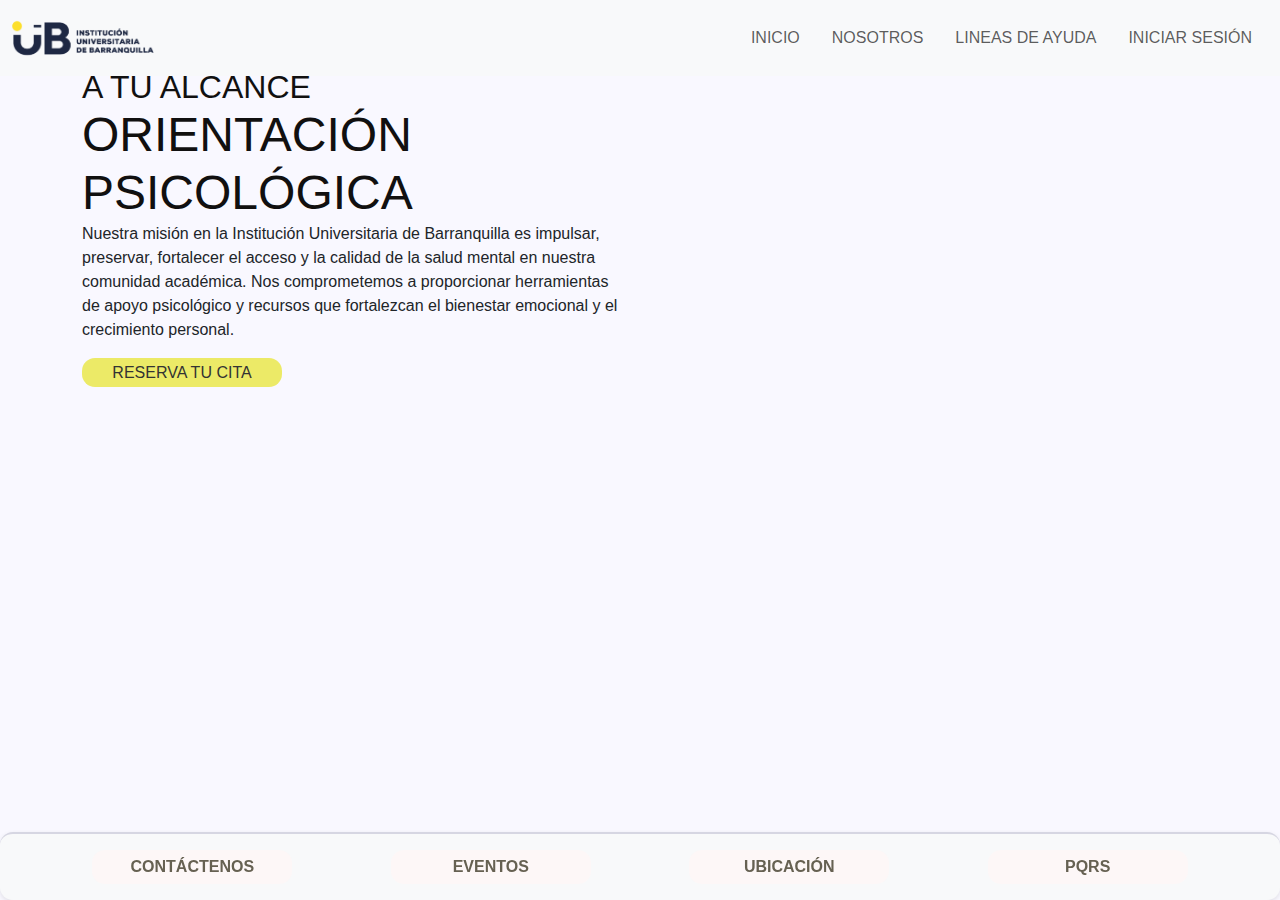
<file: index.html>
<!DOCTYPE html>
<html lang="es">
<head>
    <meta charset="UTF-8">
    <meta name="viewport" content="width=device-width, initial-scale=1.0">
    <link rel="shortcut icon" href="/assets/logo iub.jpeg" type="image/x-icon">
    <link rel="stylesheet" href="/css/bootstrap.min.css">
    <link rel="stylesheet" href="/css/estilo_index.css">
    <link rel="stylesheet" href="https://cdnjs.cloudflare.com/ajax/libs/font-awesome/6.5.1/css/all.min.css">
    <title>Inicio</title>
</head>
<body>
    <nav class="navbar navbar-expand-lg navbar-light bg-light fixed-top">
        <div class="container-fluid">
            <a class="navbar-brand" href="https://www.unibarranquilla.edu.co/" target="_blank">
                <img src="/assets/logo-itsa.png" alt="Logo de la IUB" height="50">
            </a>
            <button class="navbar-toggler" type="button" data-bs-toggle="offcanvas" data-bs-target="#offcanvasNavbar"
                aria-controls="offcanvasNavbar">
                <span class="navbar-toggler-icon"></span>
            </button>
            <div class="offcanvas offcanvas-end" tabindex="-1" id="offcanvasNavbar"
                aria-labelledby="offcanvasNavbarLabel">
                <div class="offcanvas-header">
                    <h5 class="offcanvas-title" id="offcanvasNavbarLabel">Menú</h5>
                    <button type="button" class="btn-close" data-bs-dismiss="offcanvas" aria-label="Close"></button>
                </div>
                <div class="offcanvas-body">
                    <ul class="navbar-nav nav nav-pills">
                        <li class="nav-item active mx-2">
                            <a class="nav-link" href="index.html">INICIO</a>
                        </li>
                        <li class="nav-item mx-2">
                            <a class="nav-link" href="/html/nosotros.html">NOSOTROS</a>
                        </li>
                        <li class="nav-item mx-2">
                            <a class="nav-link" href="/html/lineas.html">LINEAS DE AYUDA</a>
                        </li>
                        <li class="nav-item mx-2">
                            <a class="nav-link" href="/html/registrarse.html">INICIAR SESIÓN</a>
                        </li>
                    </ul>
                </div>
            </div>
        </div>
    </nav>
    <main class="container mt-5">
        <div class="row">
            <div class="col-lg-6">
                <h2>A TU ALCANCE</h2>
                <h1>ORIENTACIÓN PSICOLÓGICA</h1>
                <p class="text-justify">Nuestra misión en la Institución Universitaria de Barranquilla es impulsar, preservar, fortalecer el acceso y la calidad de la salud mental en nuestra comunidad académica. Nos comprometemos a proporcionar herramientas de apoyo psicológico y recursos que fortalezcan el bienestar emocional y el crecimiento personal.</p>
                <h3><a href="/html/registrarse.html" class="subrayado">RESERVA TU CITA</a></h3>
            </div>
        </div>
    </main>
    <footer class="bg-light py-3 text-center">
        <div class="container">
            <a href="/html/contacto.html" class="footer_design">CONTÁCTENOS</a>
            <a href="#" class="footer_design">EVENTOS</a>
            <a href="/html/ubi.html" class="footer_design">UBICACIÓN</a>
            <a href="/html/pqrs.html" class="footer_design">PQRS</a>
        </div>
    </footer>
    <script src="/js/funciones.js"></script>
    <script src="/js/bootstrap.bundle.min.js"></script>
    <script src="https://code.jquery.com/jquery-3.2.1.slim.min.js"
    integrity="sha384-KJ3o2DKtIkvYIK3UENzmM7KCkRr/rE9/Qpg6aAZGJwFDMVNA/GpGFF93hXpG5KkN"
    crossorigin="anonymous"></script>
    <script src="https://cdnjs.cloudflare.com/ajax/libs/popper.js/1.12.9/umd/popper.min.js"
    integrity="sha384-ApNbgh9B+Y1QKtv3Rn7W3mgPxhU9K/ScQsAP7hUibX39j7fakFPskvXusvfa0b4Q"
    crossorigin="anonymous"></script>
    <script src="https://maxcdn.bootstrapcdn.com/bootstrap/4.0.0/js/bootstrap.min.js"
    integrity="sha384-JZR6Spejh4U02d8jOt6vLEHfe/JQGiRRSQQxSfFWpi1MquVdAyjUar5+76PVCmYl"
    crossorigin="anonymous"></script>
</body>
</html>
</file>
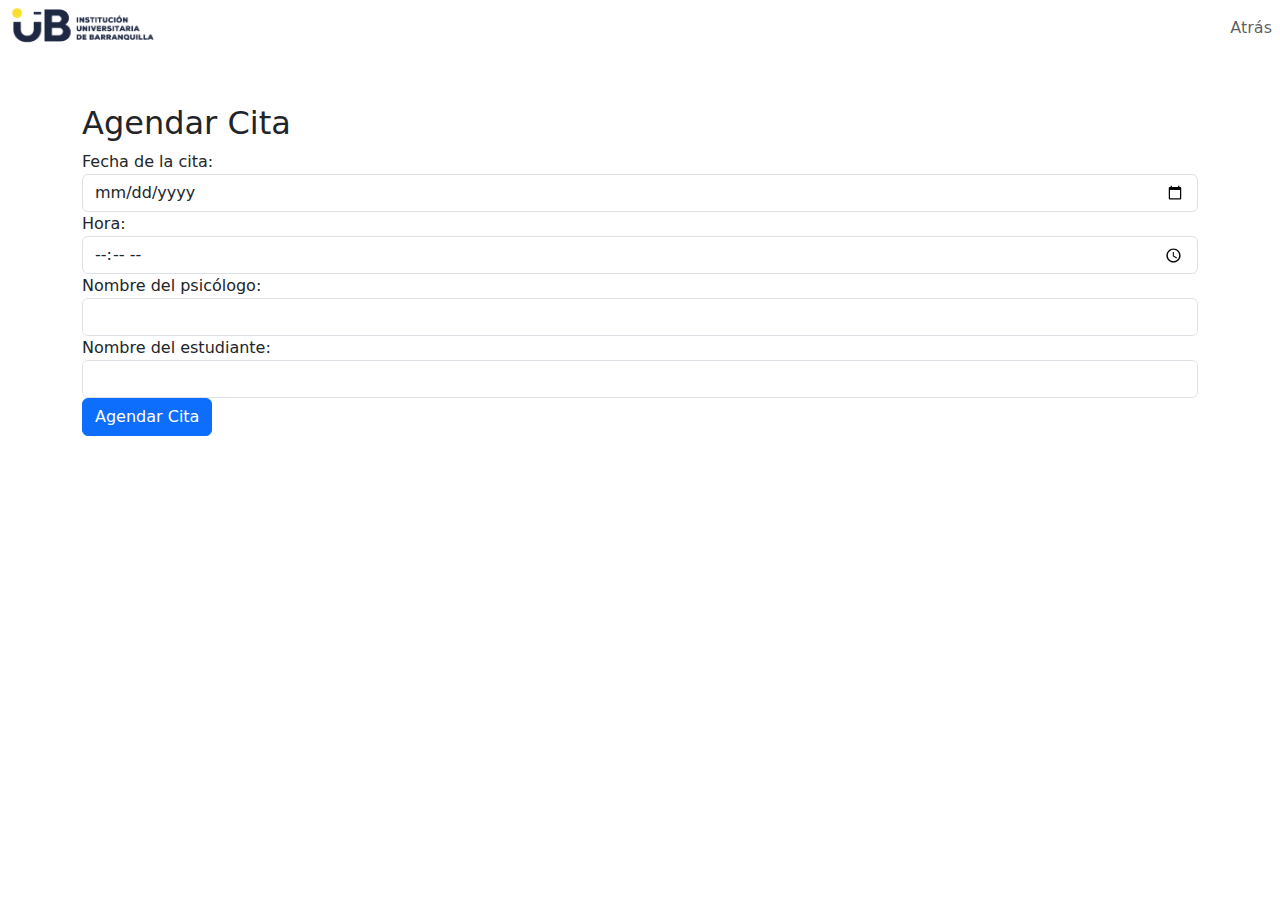
<file: html/agendarcita.html>
<!DOCTYPE html>
<html lang="es">

<head>
    <meta charset="UTF-8">
    <meta name="viewport" content="width=device-width, initial-scale=1.0">
    <title>Agendar Citas</title>
    <link rel="shortcut icon" href="/assets/logo iub.jpeg" type="image/x-icon">
    <link rel="stylesheet" href="/css/bootstrap.min.css">
</head>

<body>
    <header class="container-fluid">
        <div class="row">
            <div class="col-md-6">
                <a class="navbar-brand" href="https://www.unibarranquilla.edu.co/" target="_blank">
                    <img src="/assets/logo-itsa.png" alt="Logo de la IUB" height="50">
                </a>
            </div>
            <nav class="col-md-6 navbar navbar-expand-md navbar-light justify-content-end">
                <button class="navbar-toggler" type="button" data-toggle="collapse" data-target="#navbarNav"
                    aria-controls="navbarNav" aria-expanded="false" aria-label="Toggle navigation">
                    <span class="navbar-toggler-icon"></span>
                </button>
                <div class="collapse navbar-collapse justify-content-end" id="navbarNav">
                    <ul class="navbar-nav">
                        <li class="nav-item">
                            <a href="/html/psico.html" class="nav-link">Atrás</a>
                        </li>
                    </ul>
                </div>
            </nav>
        </div>
    </header>
    <div class="container mt-5">
        <h2>Agendar Cita</h2>
        <form id="citaForm" onsubmit="return validarFecha()">
            <div class="form-group">
                <label for="fecha">Fecha de la cita:</label>
                <input type="date" id="fecha" name="fecha" class="form-control" required>
            </div>

            <div class="form-group">
                <label for="hora">Hora:</label>
                <input type="time" id="hora" name="hora" class="form-control" required>
            </div>

            <div class="form-group">
                <label for="psico">Nombre del psicólogo:</label>
                <input type="text" id="psico" name="psico" class="form-control" required>
            </div>

            <div class="form-group">
                <label for="estudiante">Nombre del estudiante:</label>
                <input type="text" id="estudiante" name="estudiante" class="form-control" required>
            </div>

            <button type="submit" class="btn btn-primary">Agendar Cita</button>
        </form>
    </div>

    <script src="/js/agendarcita.js"></script>
    <script src="/js/bootstrap.min.js"></script>
    <script src="/js/bootstrap.bundle.min.js"></script>
    <script src="https://code.jquery.com/jquery-3.2.1.slim.min.js"
    integrity="sha384-KJ3o2DKtIkvYIK3UENzmM7KCkRr/rE9/Qpg6aAZGJwFDMVNA/GpGFF93hXpG5KkN"
    crossorigin="anonymous"></script>
    <script src="https://cdnjs.cloudflare.com/ajax/libs/popper.js/1.12.9/umd/popper.min.js"
    integrity="sha384-ApNbgh9B+Y1QKtv3Rn7W3mgPxhU9K/ScQsAP7hUibX39j7fakFPskvXusvfa0b4Q"
    crossorigin="anonymous"></script>
    <script src="https://maxcdn.bootstrapcdn.com/bootstrap/4.0.0/js/bootstrap.min.js"
    integrity="sha384-JZR6Spejh4U02d8jOt6vLEHfe/JQGiRRSQQxSfFWpi1MquVdAyjUar5+76PVCmYl"
    crossorigin="anonymous"></script>
</body>
</html>
</file>
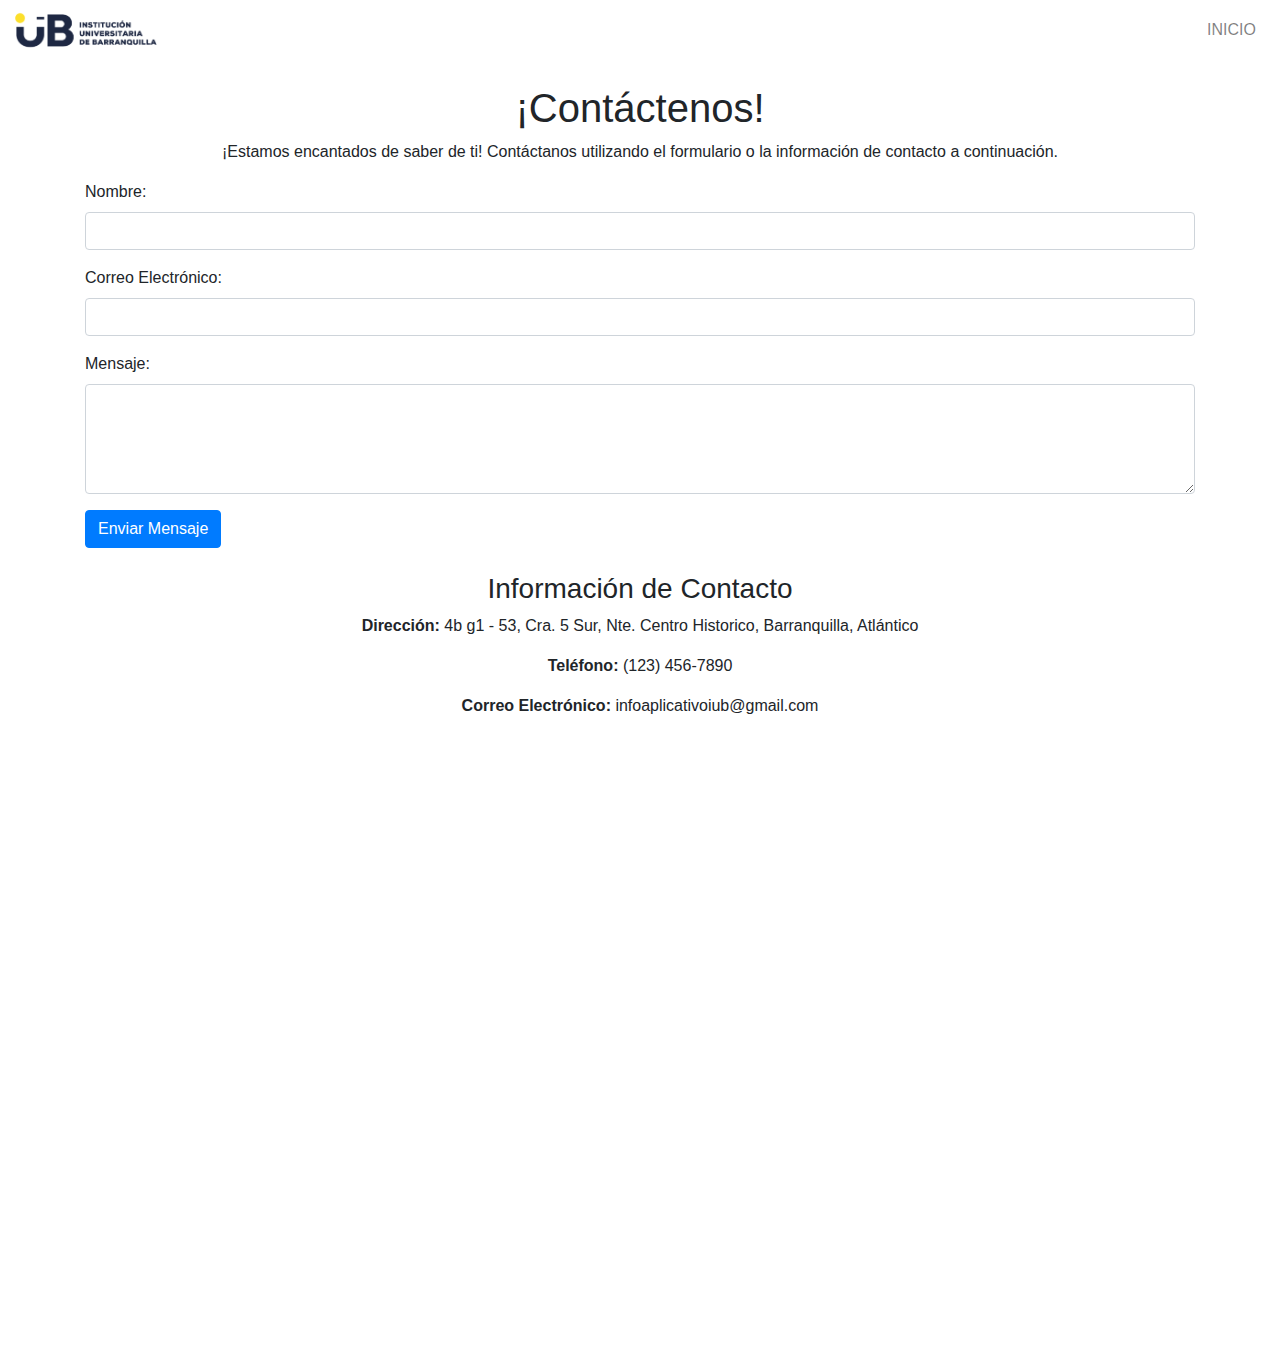
<file: html/contacto.html>
<!DOCTYPE html>
<html lang="es">

<head>
    <meta charset="UTF-8">
    <meta name="viewport" content="width=device-width, initial-scale=1.0">
    <title>Contáctenos</title>
    <link rel="stylesheet" href="https://maxcdn.bootstrapcdn.com/bootstrap/4.0.0/css/bootstrap.min.css">
    <link rel="shortcut icon" href="/assets/logo iub.jpeg" type="image/x-icon">
</head>

<body>
    <header class="container-fluid">
        <div class="row">
            <div class="col-md-6">
                <a class="navbar-brand" href="https://www.unibarranquilla.edu.co/" target="_blank">
                    <img src="/assets/logo-itsa.png" alt="Logo de la IUB" height="50">
                </a>
            </div>
            <nav class="col-md-6 navbar navbar-expand-md navbar-light justify-content-end">
                <button class="navbar-toggler" type="button" data-toggle="collapse" data-target="#navbarNav"
                    aria-controls="navbarNav" aria-expanded="false" aria-label="Toggle navigation">
                    <span class="navbar-toggler-icon"></span>
                </button>
                <div class="collapse navbar-collapse justify-content-end" id="navbarNav">
                    <ul class="navbar-nav">
                        <li class="nav-item">
                            <a href="../index.html" class="nav-link">INICIO</a>
                        </li>
                    </ul>
                </div>
            </nav>
        </div>
    </header>
    <main class="container">
        <section id="contacto">
            <h1 class="mt-4 text-center">¡Contáctenos!</h1>
            <p class="text-center">¡Estamos encantados de saber de ti! Contáctanos utilizando el formulario o la
                información de contacto a continuación.</p>
            <form id="formularioContacto">
                <div class="form-group">
                    <label for="nombre">Nombre:</label>
                    <input type="text" id="nombre" name="nombre" class="form-control" required>
                </div>

                <div class="form-group">
                    <label for="email">Correo Electrónico:</label>
                    <input type="email" id="email" name="email" class="form-control" required>
                </div>

                <div class="form-group">
                    <label for="mensaje">Mensaje:</label>
                    <textarea id="mensaje" name="mensaje" rows="4" class="form-control" required></textarea>
                </div>

                <button type="submit" class="btn btn-primary">Enviar Mensaje</button>
            </form>

            <div id="informacion-contacto" class="mt-4 text-center">
                <h3>Información de Contacto</h3>
                <p><strong>Dirección:</strong> 4b g1 - 53, Cra. 5 Sur, Nte. Centro Historico, Barranquilla,
                    Atlántico
                </p>
                <p><strong>Teléfono:</strong> (123) 456-7890</p>
                <p><strong>Correo Electrónico:</strong> infoaplicativoiub@gmail.com</p>
            </div>

        </section>

        <div class="embed-responsive embed-responsive-16by9 mt-4">
            <iframe class="embed-responsive-item"
                src="https://www.google.com/maps/embed?pb=!1m18!1m12!1m3!1d7833.2173214061895!2d-74.79749610851448!3d10.992882506677272!2m3!1f0!2f0!3f0!3m2!1i1024!2i768!4f13.1!3m3!1m2!1s0x8ef5cff2b82b8815%3A0x4e7910ae3b78e831!2sUnibarranquilla!5e0!3m2!1sen!2sco"
                width="600" height="450" style="border:0;" allowfullscreen="" loading="lazy"
                referrerpolicy="no-referrer-when-downgrade"></iframe>
        </div>
    </main>
    <script src="https://code.jquery.com/jquery-3.2.1.slim.min.js"
        integrity="sha384-KJ3o2DKtIkvYIK3UENzmM7KCkRr/rE9/Qpg6aAZGJwFDMVNA/GpGFF93hXpG5KkN"
        crossorigin="anonymous"></script>
    <script src="https://cdnjs.cloudflare.com/ajax/libs/popper.js/1.12.9/umd/popper.min.js"
        integrity="sha384-ApNbgh9B+Y1QKtv3Rn7W3mgPxhU9K/ScQsAP7hUibX39j7fakFPskvXusvfa0b4Q"
        crossorigin="anonymous"></script>
    <script src="https://maxcdn.bootstrapcdn.com/bootstrap/4.0.0/js/bootstrap.min.js"
        integrity="sha384-JZR6Spejh4U02d8jOt6vLEHfe/JQGiRRSQQxSfFWpi1MquVdAyjUar5+76PVCmYl"
        crossorigin="anonymous"></script>
    <script src="/js/guardar_datos_contacto.js"></script>
</body>

</html>
</file>
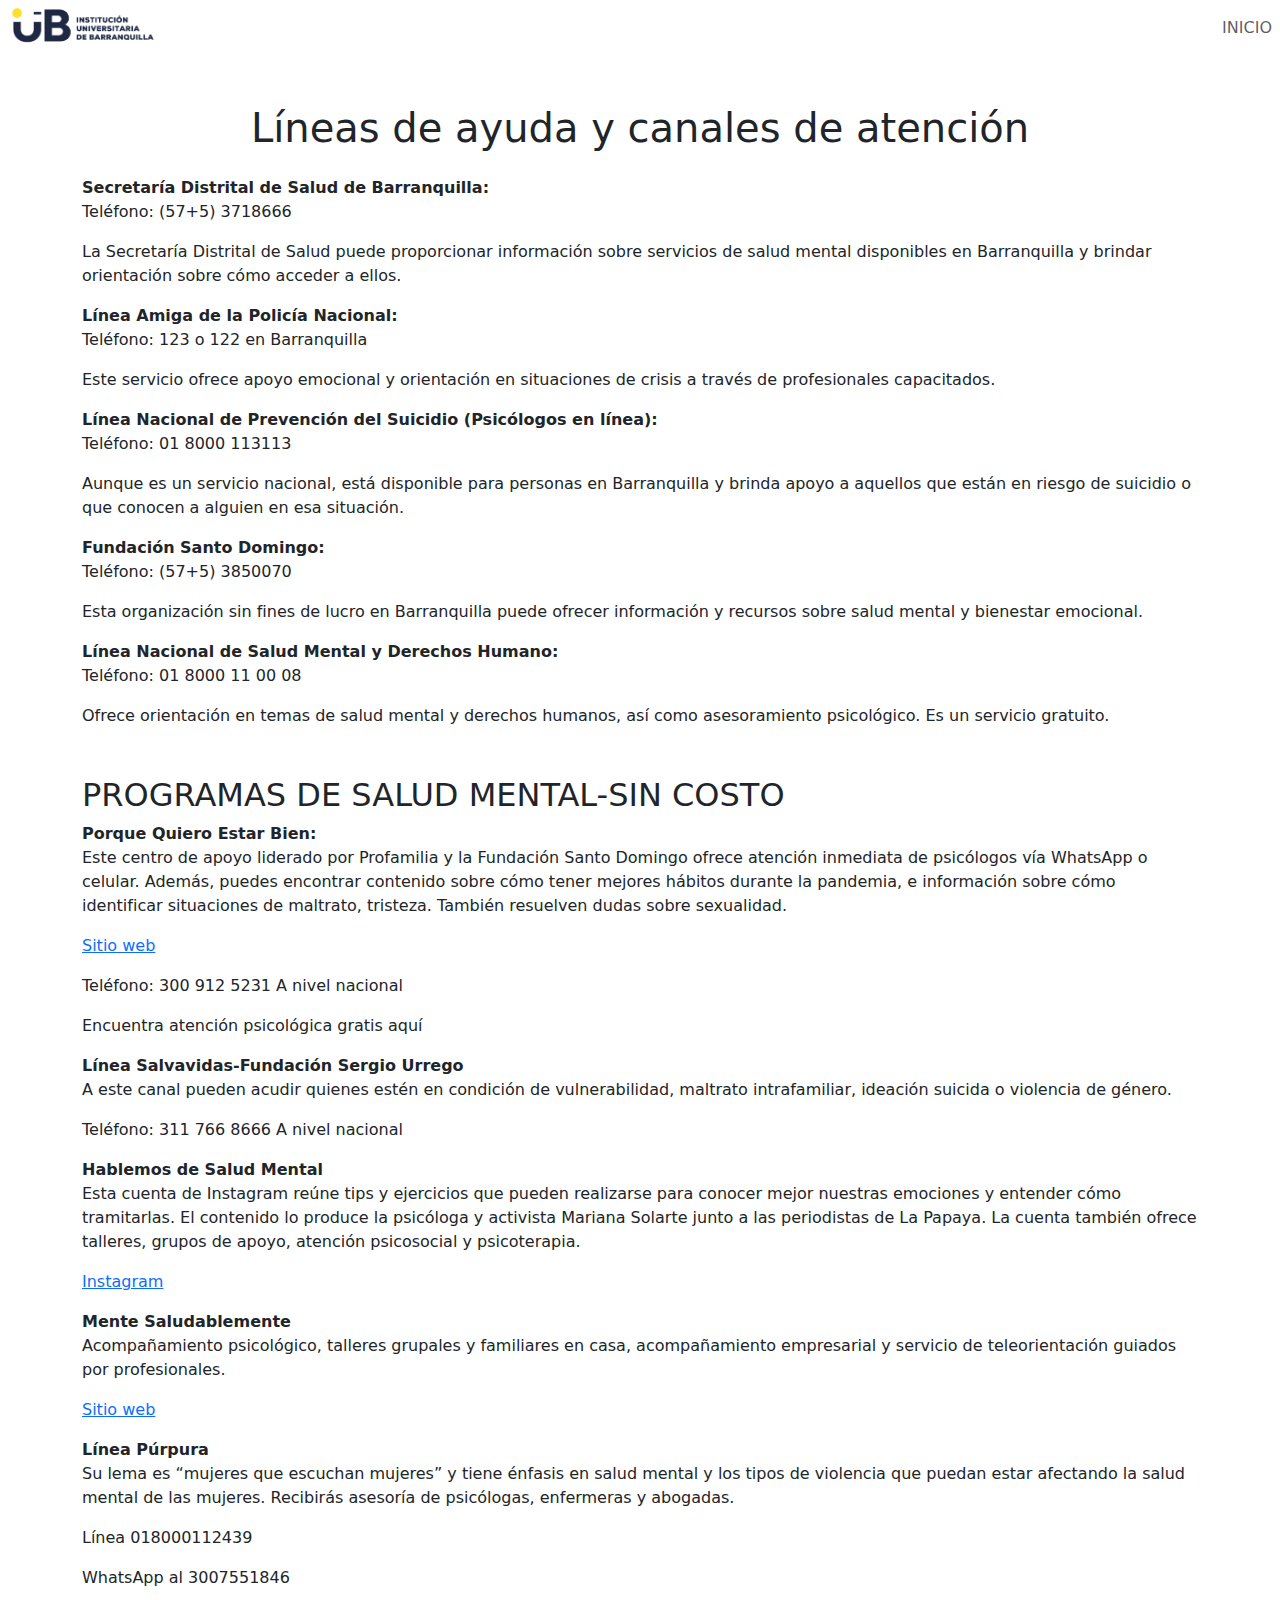
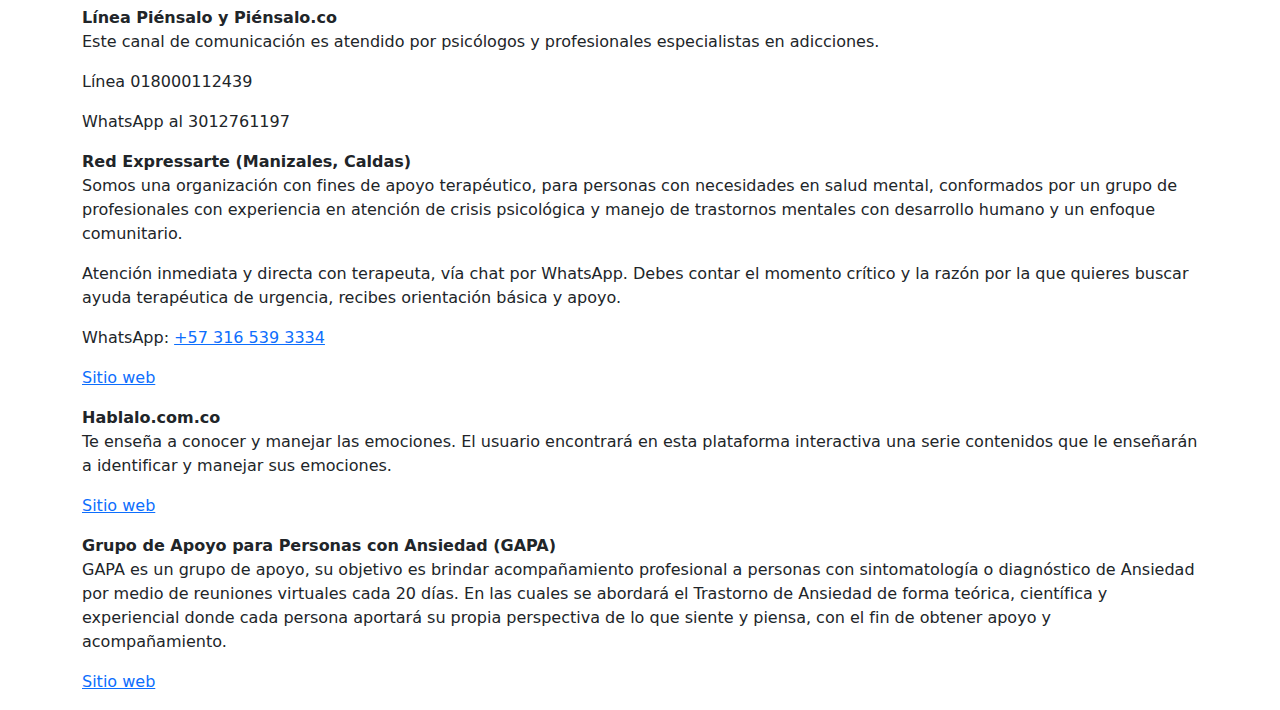
<file: html/lineas.html>
<!DOCTYPE html>
<html lang="es">
<head>
    <meta charset="UTF-8">
    <meta name="viewport" content="width=device-width, initial-scale=1.0">
    <title>Líneas de ayuda</title>
    <link rel="stylesheet" href="/css/bootstrap.min.css">
    <link rel="shortcut icon" href="/assets/logo iub.jpeg" type="image/x-icon">
</head>
<body>
    <header class="container-fluid">
        <div class="row">
            <div class="col-md-6">
                <a class="navbar-brand" href="https://www.unibarranquilla.edu.co/" target="_blank">
                    <img src="/assets/logo-itsa.png" alt="Logo de la IUB" height="50">
                </a>
            </div>
            <nav class="col-md-6 navbar navbar-expand-md navbar-light justify-content-end">
                <button class="navbar-toggler" type="button" data-toggle="collapse" data-target="#navbarNav"
                    aria-controls="navbarNav" aria-expanded="false" aria-label="Toggle navigation">
                    <span class="navbar-toggler-icon"></span>
                </button>
                <div class="collapse navbar-collapse justify-content-end" id="navbarNav">
                    <ul class="navbar-nav">
                        <li class="nav-item">
                            <a href="../index.html" class="nav-link">INICIO</a>
                        </li>
                    </ul>
                </div>
            </nav>
        </div>
    </header>
    <main class="container mt-5">
        <h1 class="mb-4 text-center">Líneas de ayuda y canales de atención</h1>
        <ul class="list-unstyled">
            <li>
                <strong>Secretaría Distrital de Salud de Barranquilla:</strong>                   
                <p>Teléfono: (57+5) 3718666</p>
                <p class="text-justify">La Secretaría Distrital de Salud puede proporcionar información sobre servicios de salud mental disponibles en Barranquilla y brindar orientación sobre cómo acceder a ellos.</p>
            </li>
            <li>
                <strong>Línea Amiga de la Policía Nacional:</strong>
                <p>Teléfono: 123 o 122 en Barranquilla</p>
                <p class="text-justify">Este servicio ofrece apoyo emocional y orientación en situaciones de crisis a través de profesionales capacitados.</p>
            </li>
            <li>
                <strong>Línea Nacional de Prevención del Suicidio (Psicólogos en línea):</strong>
                <p>Teléfono: 01 8000 113113</p>
                <p class="text-justify">Aunque es un servicio nacional, está disponible para personas en Barranquilla y brinda apoyo a aquellos que están en riesgo de suicidio o que conocen a alguien en esa situación.</p>
            </li>
            <li>
                <strong>Fundación Santo Domingo:</strong>
                <p>Teléfono: (57+5) 3850070</p>
                <p class="text-justify">Esta organización sin fines de lucro en Barranquilla puede ofrecer información y recursos sobre salud mental y bienestar emocional.</p>
            </li>
            <li>
                <strong>Línea Nacional de Salud Mental y Derechos Humano:</strong>
                <p>Teléfono: 01 8000 11 00 08</p>
                <p class="text-justify">Ofrece orientación en temas de salud mental y derechos humanos, así como asesoramiento psicológico. Es un servicio gratuito.</p>
            </li>
        </ul>
        <h2 class="mt-5">PROGRAMAS DE SALUD MENTAL-SIN COSTO</h2>
        <ul class="list-unstyled">
            <li>
                <strong>Porque Quiero Estar Bien:</strong>
                <p class="text-justify">Este centro de apoyo liderado por Profamilia y la Fundación Santo Domingo ofrece atención inmediata de psicólogos vía WhatsApp o celular. Además, puedes encontrar contenido sobre cómo tener mejores hábitos durante la pandemia, e información sobre cómo identificar situaciones de maltrato, tristeza. También resuelven dudas sobre sexualidad.</p>
                <p><a href="https://porquequieroestarbien.com/">Sitio web</a></p>
                <p>Teléfono: 300 912 5231 A nivel nacional</p>
                <p>Encuentra atención psicológica gratis aquí</p>
            </li>
            <li>
                <strong>Línea Salvavidas-Fundación Sergio Urrego</strong>
                <p class="text-justify">A este canal pueden acudir quienes estén en condición de vulnerabilidad, maltrato intrafamiliar, ideación suicida o violencia de género.</p>
                <p>Teléfono: 311 766 8666 A nivel nacional</p>
            </li>
            <li>
                <strong>Hablemos de Salud Mental</strong>
                <p class="text-justify">Esta cuenta de Instagram reúne tips y ejercicios que pueden realizarse para conocer mejor nuestras emociones y entender cómo tramitarlas. El contenido lo produce la psicóloga y activista Mariana Solarte junto a las periodistas de La Papaya. La cuenta también ofrece talleres, grupos de apoyo, atención psicosocial y psicoterapia.</p>
                <p><a href="https://www.instagram.com/hablemosdesaludmental.co/">Instagram</a></p>
            </li>
            <li>
                <strong>Mente Saludablemente</strong>
                <p class="text-justify">Acompañamiento psicológico, talleres grupales y familiares en casa, acompañamiento empresarial y servicio de teleorientación guiados por profesionales.</p>
                <p><a href="https://mentesaludable.co//">Sitio web</a></p>
            </li>
            <li>
                <strong>Línea Púrpura</strong>
                <p class="text-justify">Su lema es “mujeres que escuchan mujeres” y tiene énfasis en salud mental y los tipos de violencia que puedan estar afectando la salud mental de las mujeres.
                Recibirás asesoría de psicólogas, enfermeras y abogadas.</p>
                <p>Línea 018000112439</p>
                <p>WhatsApp al 3007551846</p>
            </li>
            <li>
                <strong>Línea Piénsalo y Piénsalo.co</strong>
                <p class="text-justify">Este canal de comunicación es atendido por psicólogos y profesionales especialistas en adicciones.</p>
                <p>Línea 018000112439</p>
                <p>WhatsApp al 3012761197</p>
            </li>
            <li>
                <strong>Red Expressarte (Manizales, Caldas)</strong>
                <p class="text-justify">Somos una organización con fines de apoyo terapéutico, para personas con necesidades en salud mental, conformados por un grupo de profesionales con experiencia en atención de crisis psicológica y manejo de trastornos mentales con desarrollo humano y un enfoque comunitario.</p>
                <p class="text-justify">Atención inmediata y directa con terapeuta, vía chat por WhatsApp. Debes contar el momento crítico y la razón por la que quieres buscar ayuda terapéutica de urgencia, recibes orientación básica y apoyo.</p>
                <p>WhatsApp: <a href="https://wa.me/573165393334">+57 316 539 3334</a></p>
                <p><a href="https://www.redexpressarte.com/">Sitio web</a></p>
            </li>      
            <li>
                <strong>Hablalo.com.co</strong>
                <p class="text-justify">Te enseña a conocer y manejar las emociones. El usuario encontrará en esta plataforma interactiva una serie contenidos que le enseñarán a identificar y manejar sus emociones.</p>
                <p><a href="https://hablalo.com.co/">Sitio web</a></p>
            </li>        
            <li>
                <strong>Grupo de Apoyo para Personas con Ansiedad (GAPA)</strong>
                <p class="text-justify">GAPA es un grupo de apoyo, su objetivo es brindar acompañamiento profesional a personas con sintomatología o diagnóstico de Ansiedad por medio de reuniones virtuales cada 20 días. En las cuales se abordará el Trastorno de Ansiedad de forma teórica, científica y experiencial donde cada persona aportará su propia perspectiva de lo que siente y piensa, con el fin de obtener apoyo y acompañamiento.</p>
                <p><a href="https://conscientementerisaralda.com/programa-ansiedad/">Sitio web</a></p>
            </li>            
        </ul>
    </main>
    <script src="/js/bootstrap.bundle.min.js"></script>
    <script src="https://code.jquery.com/jquery-3.3.1.slim.min.js"></script>
    <script src="https://cdnjs.cloudflare.com/ajax/libs/popper.js/1.14.7/umd/popper.min.js"></script>
    <script src="https://stackpath.bootstrapcdn.com/bootstrap/4.3.1/js/bootstrap.min.js"></script>
    <script src="https://code.jquery.com/jquery-3.2.1.slim.min.js"
    integrity="sha384-KJ3o2DKtIkvYIK3UENzmM7KCkRr/rE9/Qpg6aAZGJwFDMVNA/GpGFF93hXpG5KkN"
    crossorigin="anonymous"></script>
    <script src="https://cdnjs.cloudflare.com/ajax/libs/popper.js/1.12.9/umd/popper.min.js"
    integrity="sha384-ApNbgh9B+Y1QKtv3Rn7W3mgPxhU9K/ScQsAP7hUibX39j7fakFPskvXusvfa0b4Q"
    crossorigin="anonymous"></script>
    <script src="https://maxcdn.bootstrapcdn.com/bootstrap/4.0.0/js/bootstrap.min.js"
    integrity="sha384-JZR6Spejh4U02d8jOt6vLEHfe/JQGiRRSQQxSfFWpi1MquVdAyjUar5+76PVCmYl"
    crossorigin="anonymous"></script>
</body>
</html>
</file>
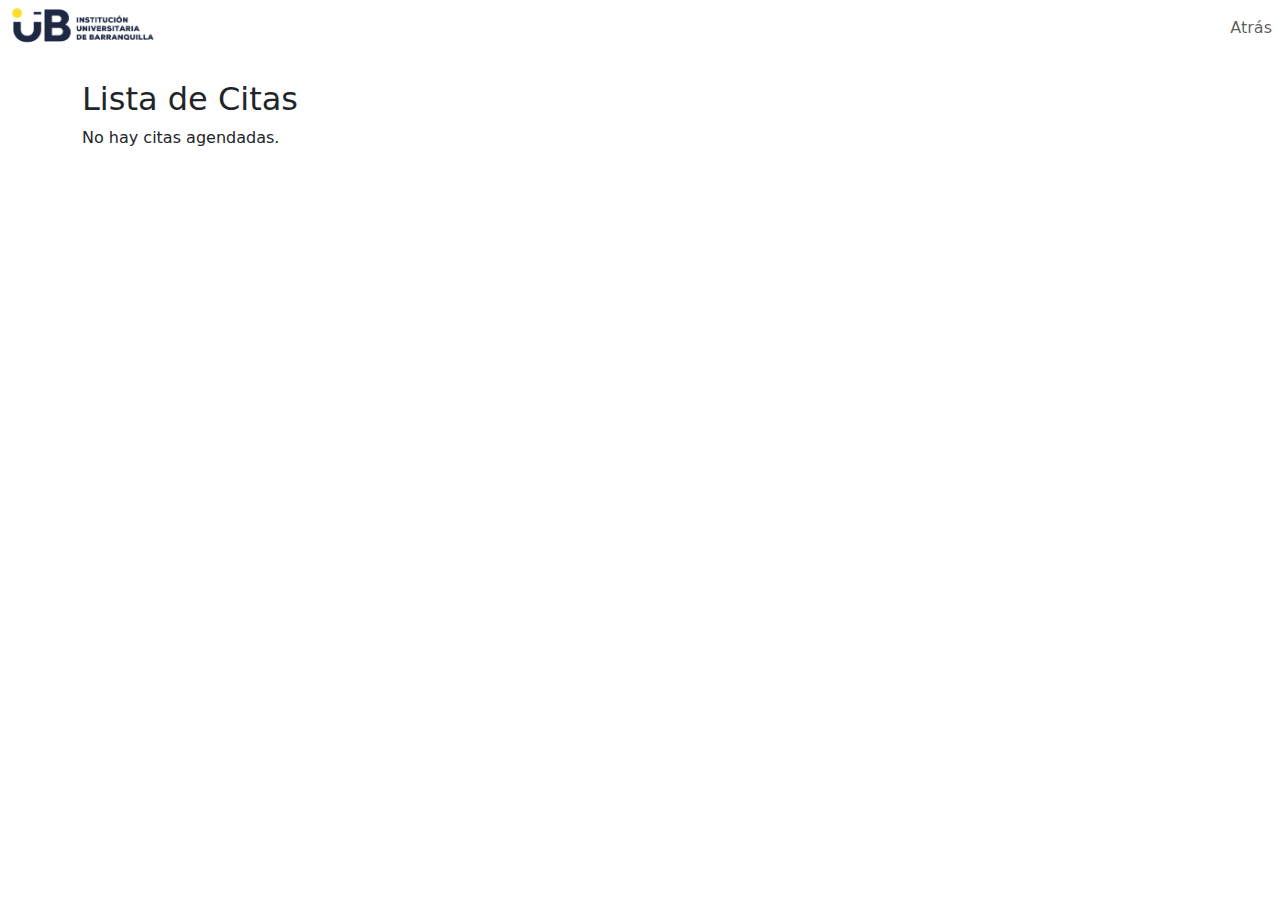
<file: html/mostrarcita.html>
<!DOCTYPE html>
<html lang="es">

<head>
    <meta charset="UTF-8">
    <meta name="viewport" content="width=device-width, initial-scale=1.0">
    <title>Mostrar Citas</title>
    <link rel="stylesheet" href="/css/bootstrap.min.css">
    <link rel="shortcut icon" href="/assets/logo iub.jpeg" type="image/x-icon">
</head>
<body>
    <header class="container-fluid">
        <div class="row">
            <div class="col-md-6">
                <a class="navbar-brand" href="https://www.unibarranquilla.edu.co/" target="_blank">
                    <img src="/assets/logo-itsa.png" alt="Logo de la IUB" height="50">
                </a>
            </div>
            <nav class="col-md-6 navbar navbar-expand-md navbar-light justify-content-end">
                <button class="navbar-toggler" type="button" data-toggle="collapse" data-target="#navbarNav"
                    aria-controls="navbarNav" aria-expanded="false" aria-label="Toggle navigation">
                    <span class="navbar-toggler-icon"></span>
                </button>
                <div class="collapse navbar-collapse justify-content-end" id="navbarNav">
                    <ul class="navbar-nav">
                        <li class="nav-item">
                            <a href="/html/psico.html" class="nav-link">Atrás</a>
                        </li>
                    </ul>
                </div>
            </nav>
        </div>
    </header>
    <div class="container">
        <h2 class="mt-4">Lista de Citas</h2>

        <div id="ListaCitas"></div>
    </div>

    <script src="/js/mostrarcita.js"></script>
    <script src="/js/bootstrap.bundle.min.js"></script>
    <script src="https://code.jquery.com/jquery-3.2.1.slim.min.js"
    integrity="sha384-KJ3o2DKtIkvYIK3UENzmM7KCkRr/rE9/Qpg6aAZGJwFDMVNA/GpGFF93hXpG5KkN"
    crossorigin="anonymous"></script>
    <script src="https://cdnjs.cloudflare.com/ajax/libs/popper.js/1.12.9/umd/popper.min.js"
    integrity="sha384-ApNbgh9B+Y1QKtv3Rn7W3mgPxhU9K/ScQsAP7hUibX39j7fakFPskvXusvfa0b4Q"
    crossorigin="anonymous"></script>
    <script src="https://maxcdn.bootstrapcdn.com/bootstrap/4.0.0/js/bootstrap.min.js"
    integrity="sha384-JZR6Spejh4U02d8jOt6vLEHfe/JQGiRRSQQxSfFWpi1MquVdAyjUar5+76PVCmYl"
    crossorigin="anonymous"></script>
</body>
</html>
</file>
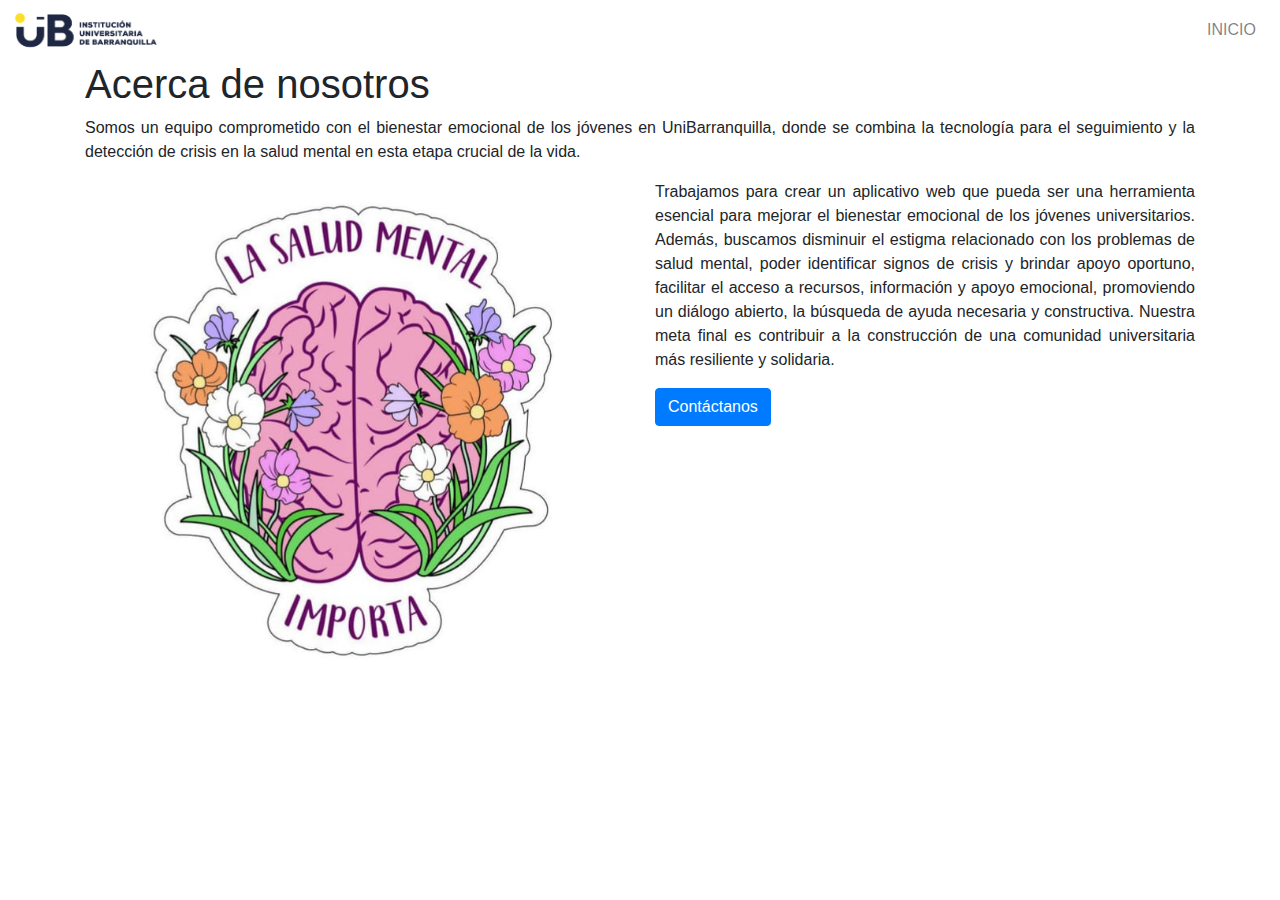
<file: html/nosotros.html>
<!DOCTYPE html>
<html lang="es">
<head>
    <meta charset="UTF-8">
    <meta name="viewport" content="width=device-width, initial-scale=1.0">
    <title>Nosotros</title>
    <link rel="stylesheet" href="/css/bootstrap.min.css">
    <link rel="stylesheet" href="https://stackpath.bootstrapcdn.com/bootstrap/4.3.1/css/bootstrap.min.css">
    <link rel="shortcut icon" href="/assets/logo iub.jpeg" type="image/x-icon">
</head>
<body>
    <header class="container-fluid">
        <div class="row">
            <div class="col-md-6">
                <a class="navbar-brand" href="https://www.unibarranquilla.edu.co/" target="_blank">
                    <img src="/assets/logo-itsa.png" alt="Logo de la IUB" height="50">
                </a>
            </div>
            <nav class="col-md-6 navbar navbar-expand-md navbar-light justify-content-end">
                <button class="navbar-toggler" type="button" data-toggle="collapse" data-target="#navbarNav"
                    aria-controls="navbarNav" aria-expanded="false" aria-label="Toggle navigation">
                    <span class="navbar-toggler-icon"></span>
                </button>
                <div class="collapse navbar-collapse justify-content-end" id="navbarNav">
                    <ul class="navbar-nav">
                        <li class="nav-item">
                            <a href="../index.html" class="nav-link">INICIO</a>
                        </li>
                    </ul>
                </div>
            </nav>
        </div>
    </header>
    <main>
        <div class="container">
            <div class="heading">
                <h1 class="text-justify">Acerca de nosotros</h1>
                <p class="text-justify">Somos un equipo comprometido con el bienestar emocional de los jóvenes en UniBarranquilla, donde se combina la tecnología para el seguimiento y la detección de crisis en la salud mental en esta etapa crucial de la vida.</p>
            </div>
            <section class="nosotros">
                <div class="row">
                    <div class="col-md-6">
                        <div class="img_saludMental">
                            <img src="/assets/imgmental.jpg" alt="Salud Mental es importante" class="img-fluid">
                        </div>
                    </div>
                    <div class="col-md-6">
                        <div class="textt">
                            <p class="text-justify">Trabajamos para crear un aplicativo web que pueda ser una herramienta esencial para mejorar el bienestar emocional de los jóvenes universitarios. Además, buscamos disminuir el estigma relacionado con los problemas de salud mental, poder identificar signos de crisis y brindar apoyo oportuno, facilitar el acceso a recursos, información y apoyo emocional, promoviendo un diálogo abierto, la búsqueda de ayuda necesaria y constructiva. Nuestra meta final es contribuir a la construcción de una comunidad universitaria más resiliente y solidaria.</p>
                            <a href="/html/contacto.html" class="btn btn-primary">Contáctanos</a>
                        </div>
                    </div>
                </div>
            </section>
        </div>
    </main>
    <script src="/js/bootstrap.bundle.min.js"></script>
    <script src="https://code.jquery.com/jquery-3.3.1.slim.min.js"></script>
    <script src="https://cdnjs.cloudflare.com/ajax/libs/popper.js/1.14.7/umd/popper.min.js"></script>
    <script src="https://stackpath.bootstrapcdn.com/bootstrap/4.3.1/js/bootstrap.min.js"></script>
    <script src="https://code.jquery.com/jquery-3.2.1.slim.min.js"
    integrity="sha384-KJ3o2DKtIkvYIK3UENzmM7KCkRr/rE9/Qpg6aAZGJwFDMVNA/GpGFF93hXpG5KkN"
    crossorigin="anonymous"></script>
    <script src="https://cdnjs.cloudflare.com/ajax/libs/popper.js/1.12.9/umd/popper.min.js"
    integrity="sha384-ApNbgh9B+Y1QKtv3Rn7W3mgPxhU9K/ScQsAP7hUibX39j7fakFPskvXusvfa0b4Q"
    crossorigin="anonymous"></script>
    <script src="https://maxcdn.bootstrapcdn.com/bootstrap/4.0.0/js/bootstrap.min.js"
    integrity="sha384-JZR6Spejh4U02d8jOt6vLEHfe/JQGiRRSQQxSfFWpi1MquVdAyjUar5+76PVCmYl"
    crossorigin="anonymous"></script>
</body>
</html>
</file>
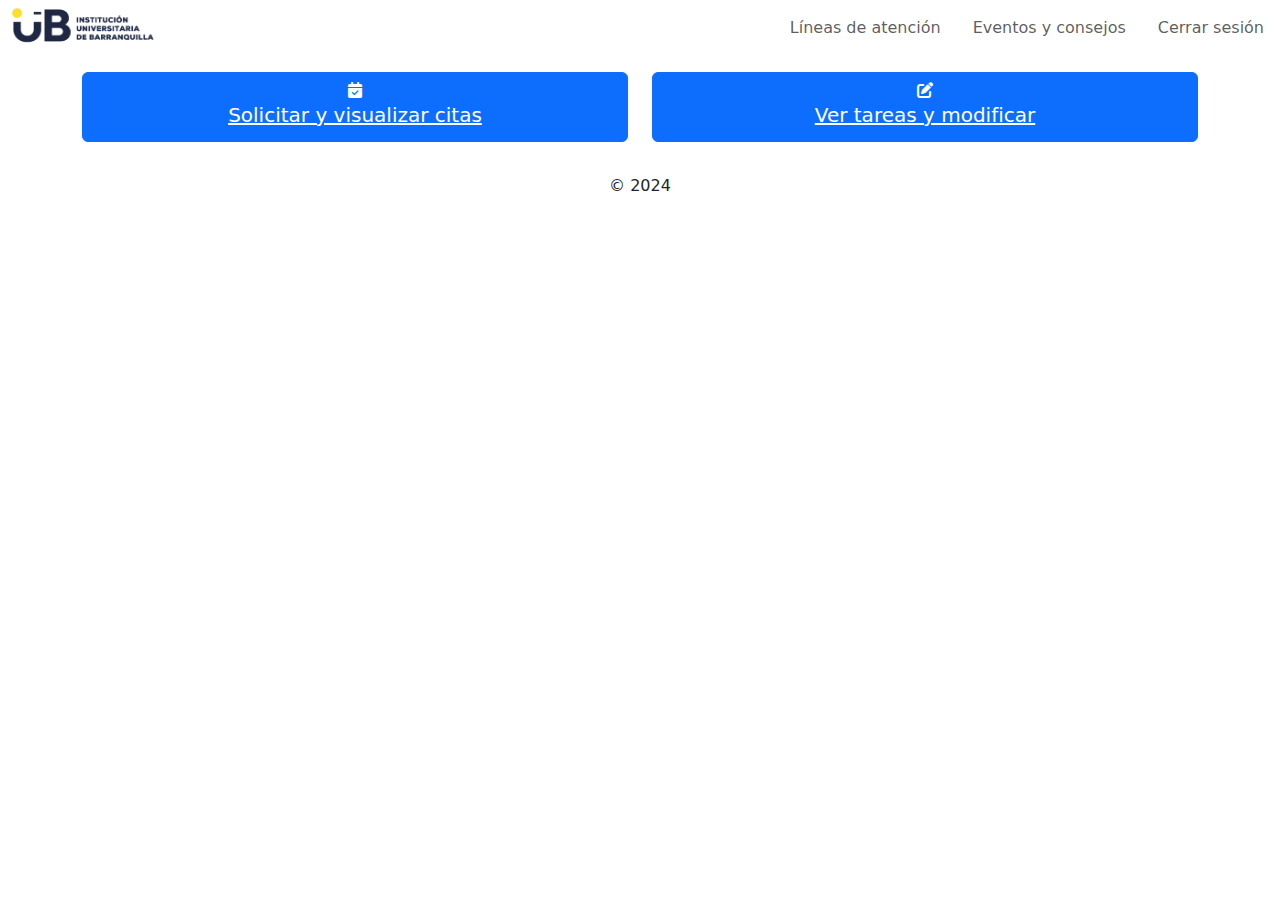
<file: html/paciente.html>
<!DOCTYPE html>
<html lang="es">

<head>
    <meta charset="UTF-8">
    <meta name="viewport" content="width=device-width, initial-scale=1.0">
    <link rel="shortcut icon" href="/assets/logo iub.jpeg" type="image/x-icon">
    <link rel="stylesheet" href="/css/bootstrap.min.css">
    <link rel="stylesheet" href="https://cdnjs.cloudflare.com/ajax/libs/font-awesome/6.5.1/css/all.min.css">
    <title>Usuario</title>
</head>
<body>
    <header class="container-fluid">
        <div class="row">
            <div class="col-md-6">
                <a class="navbar-brand" href="https://www.unibarranquilla.edu.co/" target="_blank">
                    <img src="/assets/logo-itsa.png" alt="Logo de la IUB" height="50">
                </a>
            </div>
            <nav class="col-md-6 navbar navbar-expand-md navbar-light justify-content-end">
                <button class="navbar-toggler" type="button" data-toggle="collapse" data-target="#navbarNav"
                    aria-controls="navbarNav" aria-expanded="false" aria-label="Toggle navigation">
                    <span class="navbar-toggler-icon"></span>
                </button>
                <div class="collapse navbar-collapse justify-content-end" id="navbarNav">
                    <ul class="navbar-nav nav nav-pills">
                        <li class="nav-item active mx-2">
                            <a href="/html/lineas.html" class="nav-link">Líneas de atención</a>
                        </li>
                        <li class="nav-item mx-2">
                            <a href="/html/eventos-consejos.html" class="nav-link">Eventos y consejos</a>
                        </li>
                        <li class="nav-item mx-2">
                            <a href="../index.html" class="nav-link">Cerrar sesión</a>
                        </li>
                    </ul>
                </div>
            </nav>
        </div>
    </header>
    <main class="container mt-3">
        <div class="row">
            <div class="col-md-6 mb-3">
                <button class="btn btn-primary w-100">
                    <a href="agendarcita.html" class="text-white">
                        <i class="fa-solid fa-calendar-check"></i>
                        <h5>Solicitar y visualizar citas</h5>
                    </a>
                </button>
            </div>
            <div class="col-md-6 mb-3">
                <button class="btn btn-primary w-100">
                    <a href="#" class="text-white">
                        <i class="fa-solid fa-pen-to-square"></i>
                        <h5>Ver tareas y modificar </h5>
                    </a>
                </button>
            </div>
        </div>
    </main>
    <footer class="text-center mt-3">
        <p>&copy; 2024</p>
    </footer>
    <script src="/js/funciones.js"></script>
    <script src="/js/bootstrap.bundle.min.js"></script>
    <script src="https://code.jquery.com/jquery-3.2.1.slim.min.js"
    integrity="sha384-KJ3o2DKtIkvYIK3UENzmM7KCkRr/rE9/Qpg6aAZGJwFDMVNA/GpGFF93hXpG5KkN"
    crossorigin="anonymous"></script>
    <script src="https://cdnjs.cloudflare.com/ajax/libs/popper.js/1.12.9/umd/popper.min.js"
    integrity="sha384-ApNbgh9B+Y1QKtv3Rn7W3mgPxhU9K/ScQsAP7hUibX39j7fakFPskvXusvfa0b4Q"
    crossorigin="anonymous"></script>
    <script src="https://maxcdn.bootstrapcdn.com/bootstrap/4.0.0/js/bootstrap.min.js"
    integrity="sha384-JZR6Spejh4U02d8jOt6vLEHfe/JQGiRRSQQxSfFWpi1MquVdAyjUar5+76PVCmYl"
    crossorigin="anonymous"></script>
</body>
</html>
</file>
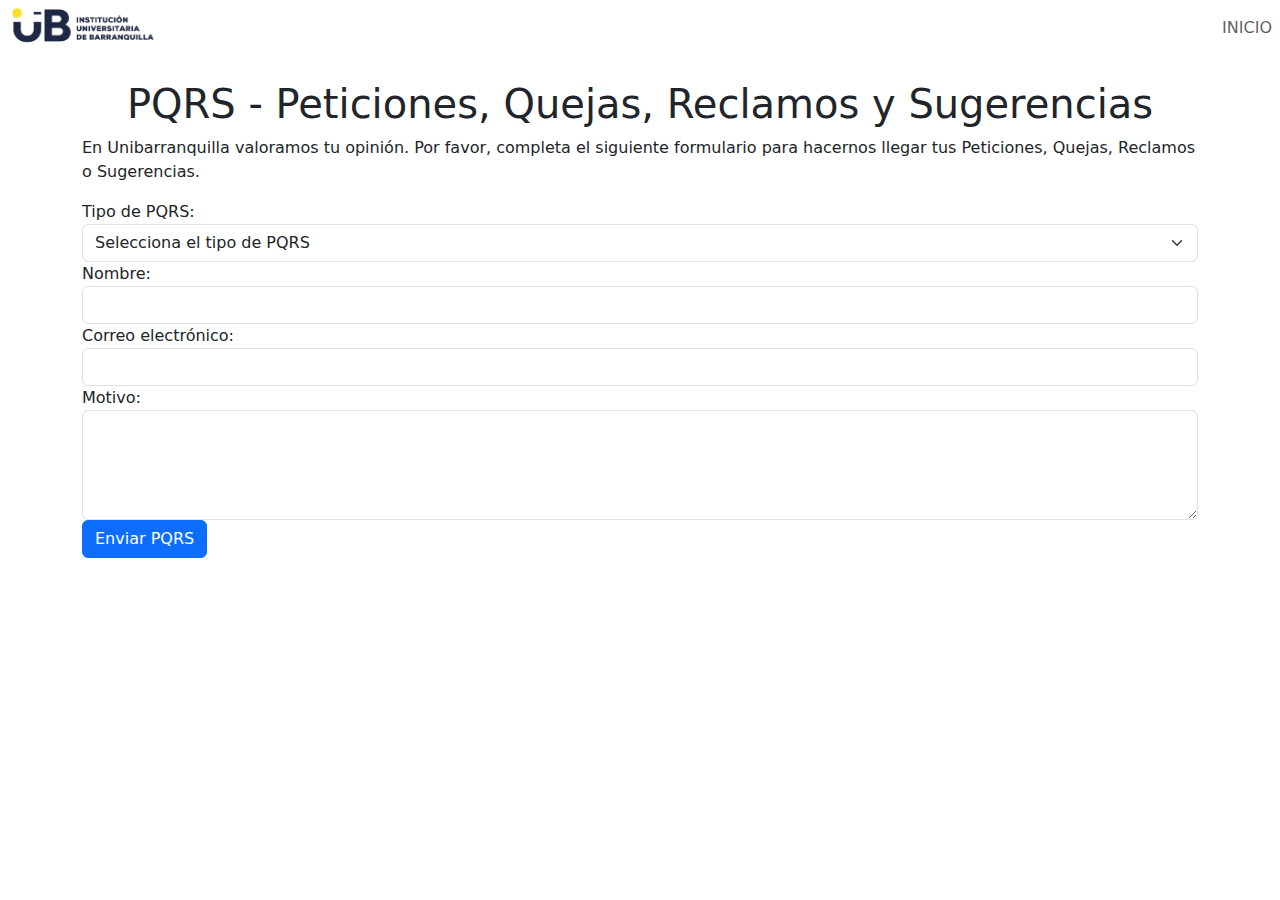
<file: html/pqrs.html>
<!DOCTYPE html>
<html lang="es">
<head>
    <meta charset="UTF-8">
    <meta name="viewport" content="width=device-width, initial-scale=1.0">
    <title>Nosotros</title>
    <link rel="stylesheet" href="/css/bootstrap.min.css">
    <link rel="shortcut icon" href="/assets/logo iub.jpeg" type="image/x-icon">
</head>
<body>
    <header class="container-fluid">
        <div class="row">
            <div class="col-md-6">
                <a class="navbar-brand" href="https://www.unibarranquilla.edu.co/" target="_blank">
                    <img src="/assets/logo-itsa.png" alt="Logo de la IUB" height="50">
                </a>
            </div>
            <nav class="col-md-6 navbar navbar-expand-md navbar-light justify-content-end">
                <button class="navbar-toggler" type="button" data-toggle="collapse" data-target="#navbarNav"
                    aria-controls="navbarNav" aria-expanded="false" aria-label="Toggle navigation">
                    <span class="navbar-toggler-icon"></span>
                </button>
                <div class="collapse navbar-collapse justify-content-end" id="navbarNav">
                    <ul class="navbar-nav">
                        <li class="nav-item">
                            <a href="../index.html" class="nav-link">INICIO</a>
                        </li>
                    </ul>
                </div>
            </nav>
        </div>
    </header>
    <main class="container">
        <h1 class="mt-4 text-center">PQRS - Peticiones, Quejas, Reclamos y Sugerencias</h1>
        <p>En Unibarranquilla valoramos tu opinión. Por favor, completa el siguiente formulario para hacernos llegar tus Peticiones, Quejas, Reclamos o Sugerencias.</p>

        <form action="" method="post">
            <div class="form-group">
                <label for="tipo">Tipo de PQRS:</label>
                <select class="form-select" id="tipo" name="tipo" aria-label="Tipo de PQRS">
                    <option selected>Selecciona el tipo de PQRS</option>
                    <option value="peticion">Petición</option>
                    <option value="queja">Queja</option>
                    <option value="reclamo">Reclamo</option>
                    <option value="sugerencia">Sugerencia</option>
                </select>
            </div>            
            <div class="form-group">
                <label for="nombre">Nombre:</label>
                <input type="text" class="form-control" id="nombre" name="nombre" required>
            </div>

            <div class="form-group">
                <label for="correo">Correo electrónico:</label>
                <input type="email" class="form-control" id="correo" name="correo" required>
            </div>

            <div class="form-group">
                <label for="mensaje">Motivo:</label>
                <textarea class="form-control" id="mensaje" name="mensaje" rows="4" required></textarea>
            </div>

            <button type="submit" class="btn btn-primary">Enviar PQRS</button>
        </form>
    </main>
    <script src="https://code.jquery.com/jquery-3.2.1.slim.min.js"
    integrity="sha384-KJ3o2DKtIkvYIK3UENzmM7KCkRr/rE9/Qpg6aAZGJwFDMVNA/GpGFF93hXpG5KkN"
    crossorigin="anonymous"></script>
    <script src="https://cdnjs.cloudflare.com/ajax/libs/popper.js/1.12.9/umd/popper.min.js"
    integrity="sha384-ApNbgh9B+Y1QKtv3Rn7W3mgPxhU9K/ScQsAP7hUibX39j7fakFPskvXusvfa0b4Q"
    crossorigin="anonymous"></script>
    <script src="https://maxcdn.bootstrapcdn.com/bootstrap/4.0.0/js/bootstrap.min.js"
    integrity="sha384-JZR6Spejh4U02d8jOt6vLEHfe/JQGiRRSQQxSfFWpi1MquVdAyjUar5+76PVCmYl"
    crossorigin="anonymous"></script>
</body>
</html>
</file>
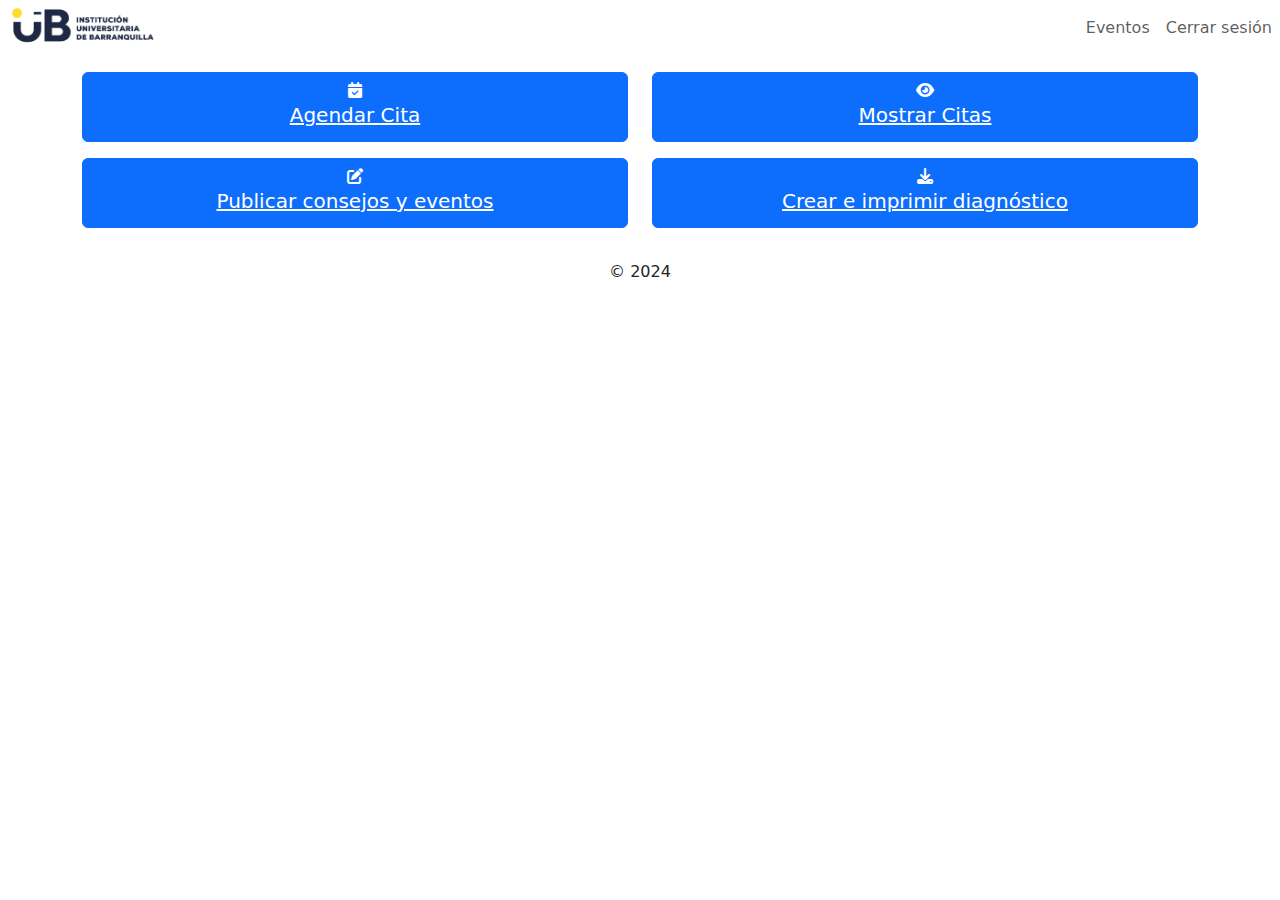
<file: html/psico.html>
<!DOCTYPE html>
<html lang="es">

<head>
    <meta charset="UTF-8">
    <meta name="viewport" content="width=device-width, initial-scale=1.0">
    <link rel="shortcut icon" href="/assets/logo iub.jpeg" type="image/x-icon">
    <link rel="stylesheet" href="/css/bootstrap.min.css">
    <link rel="stylesheet" href="https://cdnjs.cloudflare.com/ajax/libs/font-awesome/6.5.1/css/all.min.css">
    <title>Psicólogo</title>
</head>
<body>
    <header class="container-fluid">
        <div class="row">
            <div class="col-md-6">
                <a class="navbar-brand" href="https://www.unibarranquilla.edu.co/" target="_blank">
                    <img src="/assets/logo-itsa.png" alt="Logo de la IUB" height="50">
                </a>
            </div>
            <nav class="col-md-6 navbar navbar-expand-md navbar-light justify-content-end">
                <button class="navbar-toggler" type="button" data-toggle="collapse" data-target="#navbarNav"
                    aria-controls="navbarNav" aria-expanded="false" aria-label="Toggle navigation">
                    <span class="navbar-toggler-icon"></span>
                </button>
                <div class="collapse navbar-collapse justify-content-end" id="navbarNav">
                    <ul class="navbar-nav">
                        <li class="nav-item">
                            <a href="#" class="nav-link">Eventos</a>
                        </li>
                        <li class="nav-item">
                            <a href="../index.html" class="nav-link">Cerrar sesión</a>
                        </li>
                    </ul>
                </div>
            </nav>
        </div>
    </header>
    <main class="container mt-3">
        <div class="row">
            <div class="col-md-6 mb-3">
                <button class="btn btn-primary w-100">
                    <a href="agendarcita.html" class="text-white">
                        <i class="fa-solid fa-calendar-check"></i>
                        <h5>Agendar Cita</h5>
                    </a>
                </button>
            </div>
            <div class="col-md-6 mb-3">
                <button class="btn btn-primary w-100">
                    <a href="mostrarcita.html" class="text-white">
                        <i class="fa-solid fa-eye"></i>
                        <h5>Mostrar Citas</h5>
                    </a>
                </button>
            </div>
            <div class="col-md-6 mb-3">
                <button class="btn btn-primary w-100">
                    <a href="#" class="text-white">
                        <i class="fa-solid fa-pen-to-square"></i>
                        <h5>Publicar consejos y eventos </h5>
                    </a>
                </button>
            </div>
            <div class="col-md-6 mb-3">
                <button class="btn btn-primary w-100">
                    <a href="#" class="text-white">
                        <i class="fa-solid fa-download"></i>
                        <h5>Crear e imprimir diagnóstico</h5>
                    </a>
                </button>
            </div>
        </div>
    </main>
    <footer class="text-center mt-3">
        <p>&copy; 2024</p>
    </footer>
    <script src="/js/funciones.js"></script>
    <script src="/js/bootstrap.bundle.min.js"></script>
    <script src="https://code.jquery.com/jquery-3.2.1.slim.min.js"
    integrity="sha384-KJ3o2DKtIkvYIK3UENzmM7KCkRr/rE9/Qpg6aAZGJwFDMVNA/GpGFF93hXpG5KkN"
    crossorigin="anonymous"></script>
    <script src="https://cdnjs.cloudflare.com/ajax/libs/popper.js/1.12.9/umd/popper.min.js"
    integrity="sha384-ApNbgh9B+Y1QKtv3Rn7W3mgPxhU9K/ScQsAP7hUibX39j7fakFPskvXusvfa0b4Q"
    crossorigin="anonymous"></script>
    <script src="https://maxcdn.bootstrapcdn.com/bootstrap/4.0.0/js/bootstrap.min.js"
    integrity="sha384-JZR6Spejh4U02d8jOt6vLEHfe/JQGiRRSQQxSfFWpi1MquVdAyjUar5+76PVCmYl"
    crossorigin="anonymous"></script>
</body>
</html>
</file>
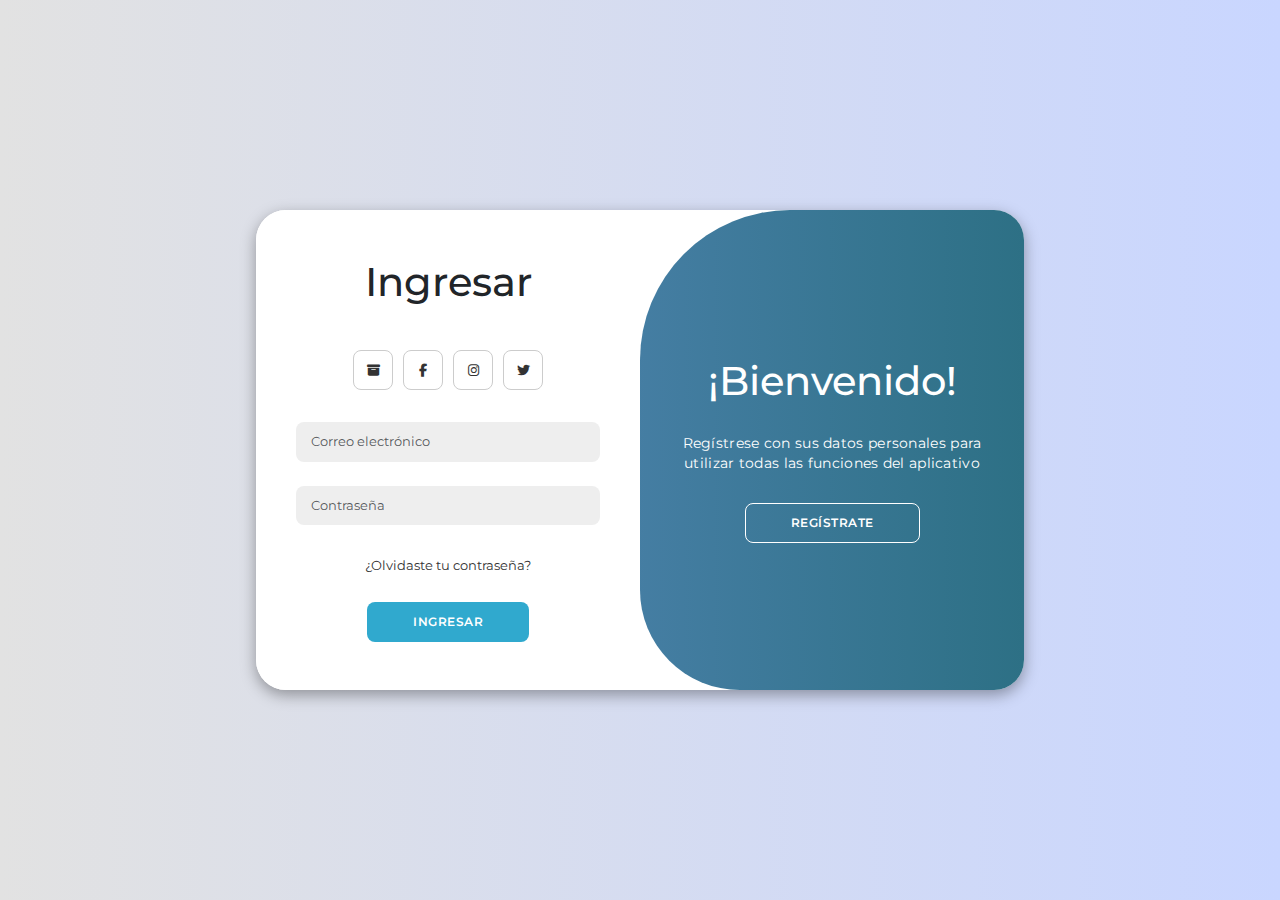
<file: html/registrarse.html>
<!DOCTYPE html>
<html lang="es">
<head>
    <meta charset="UTF-8">
    <meta name="viewport" content="width=device-width, initial-scale=1.0">
    <title>Registrarse</title>
    <link rel="stylesheet" href="/css/bootstrap.min.css">
    <link rel="stylesheet" href="/css/registrarse.css">
    <link rel="stylesheet" href="https://cdnjs.cloudflare.com/ajax/libs/font-awesome/6.4.2/css/all.min.css">
    <link rel="shortcut icon" href="/assets/logo iub.jpeg" type="image/x-icon">
</head>
<body>
    <header>
    </header>
    <main class="container-fluid">
        <div class="container" id="container">
            <div class="form-container sign-up col-md-6">
                <form>
                    <h1 class="mb-4">Crear cuenta</h1>
                    <div class="social-icons mb-4">
                        <a href="https://www.unibarranquilla.edu.co/" class="icon" target="_blank"><i class="fa-solid fa-box-archive"></i></a>
                        <a href="https://www.facebook.com/UniBarranquilla?sfnsn=scwspwa&mibextid=RUbZ1f" class="icon" target="_blank"><i class="fa-brands fa-facebook-f"></i></a>
                        <a href="https://www.instagram.com/unibarranquilla_?igsh=amw1NDMzOWl6enc5" class="icon" target="_blank"><i class="fa-brands fa-instagram"></i></a>
                        <a href="https://x.com/UniBarranquilla?t=qbeJQFMymm99tsbfU5jp1w&s=08" class="icon" target="_blank"><i class="fa-brands fa-twitter"></i></a>
                    </div>
                    <input type="text" class="form-control mb-3" placeholder="Nombre" required>
                    <input type="email" class="form-control mb-3" placeholder="Correo electrónico" required>
                    <input type="password" class="form-control mb-3" id="contraseña" placeholder="Contraseña" required>
                    <button class="btn btn-primary btn-block">Registrarse</button>
                </form>
            </div>
            <div class="form-container sign-in col-md-6">
                <form>
                    <h1 class="mb-4">Ingresar</h1>
                    <div class="social-icons mb-4">
                        <a href="https://www.unibarranquilla.edu.co/" class="icon" target="_blank"><i class="fa-solid fa-box-archive"></i></a>
                        <a href="https://www.facebook.com/UniBarranquilla?sfnsn=scwspwa&mibextid=RUbZ1f" class="icon" target="_blank"><i class="fa-brands fa-facebook-f"></i></a>
                        <a href="https://www.instagram.com/unibarranquilla_?igsh=amw1NDMzOWl6enc5" class="icon" target="_blank"><i class="fa-brands fa-instagram"></i></a>
                        <a href="https://x.com/UniBarranquilla?t=qbeJQFMymm99tsbfU5jp1w&s=08" class="icon" target="_blank"><i class="fa-brands fa-twitter"></i></a>
                    </div>
                    <input type="email" id="usuario" class="form-control mb-3" placeholder="Correo electrónico">
                    <input type="password" id="contrasena" class="form-control mb-3" placeholder="Contraseña">
                    <a href="#" class="mb-3">¿Olvidaste tu contraseña?</a>
                    <button type="button" onclick="ingresar()" class="btn btn-primary btn-block">Ingresar</button>
                </form>
            </div>
            <div class="toggle-container col-md-12">
                <div class="toggle">
                    <div class="toggle-panel toggle-left col-md-6">
                        <h1>¡Bienvenido!</h1>
                        <p>Introduzca sus datos personales para utilizar todas las funciones del aplicativo</p>
                        <button class="hidden btn btn-secondary" id="login">Ingresar</button>
                    </div>
                    <div class="toggle-panel toggle-right col-md-6">
                        <h1>¡Bienvenido!</h1>
                        <p>Regístrese con sus datos personales para utilizar todas las funciones del aplicativo</p>
                        <button class="hidden btn btn-secondary" id="register">Regístrate</button>
                    </div>
                </div>
            </div>
        </div>
    </main>
    <script src="/js/registrarse.js"></script>
    <script src="https://cdnjs.cloudflare.com/ajax/libs/popper.js/1.12.9/umd/popper.min.js" integrity="sha384-ApNbgh9B+Y1QKtv3Rn7W3mgPxhU9K/ScQsAP7hUibX39j7fakFPskvXusvfa0b4Q" crossorigin="anonymous"></script>
    <script src="https://code.jquery.com/jquery-3.2.1.slim.min.js" integrity="sha384-KJ3o2DKtIkvYIK3UENzmM7KCkRr/rE9/Qpg6aAZGJwFDMVNA/GpGFF93hXpG5KkN" crossorigin="anonymous"></script>
    <script src="https://maxcdn.bootstrapcdn.com/bootstrap/4.0.0/js/bootstrap.min.js" integrity="sha384-JZR6Spejh4U02d8jOt6vLEHfe/JQGiRRSQQxSfFWpi1MquVdAyjUar5+76PVCmYl" crossorigin="anonymous"></script>
</body>
</html>
</file>
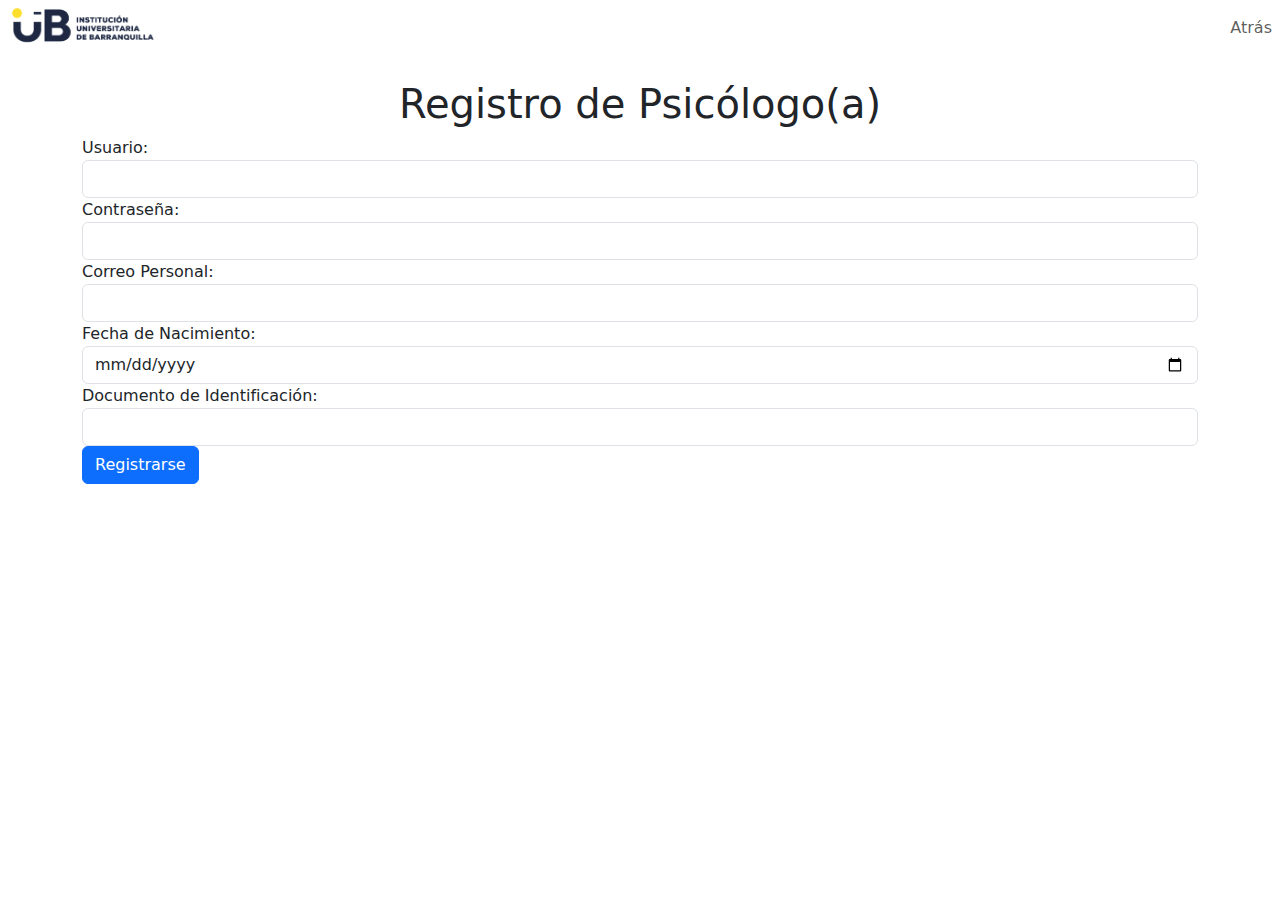
<file: html/registro.html>
<!DOCTYPE html>
<html lang="es">
<head>
    <meta charset="UTF-8">
    <meta name="viewport" content="width=device-width, initial-scale=1.0">
    <link rel="shortcut icon" href="/assets/logo iub.jpeg" type="image/x-icon">
    <link rel="stylesheet" href="/css/bootstrap.min.css">
    <title>Registro de Usuario</title>
</head>
<body>    
    <header class="container-fluid">
        <div class="row">
            <div class="col-md-6">
                <a class="navbar-brand" href="https://www.unibarranquilla.edu.co/" target="_blank">
                    <img src="/assets/logo-itsa.png" alt="Logo de la IUB" height="50">
                </a>
            </div>
            <nav class="col-md-6 navbar navbar-expand-md navbar-light justify-content-end">
                <button class="navbar-toggler" type="button" data-toggle="collapse" data-target="#navbarNav"
                    aria-controls="navbarNav" aria-expanded="false" aria-label="Toggle navigation">
                    <span class="navbar-toggler-icon"></span>
                </button>
                <div class="collapse navbar-collapse justify-content-end" id="navbarNav">
                    <ul class="navbar-nav">
                        <li class="nav-item">
                            <a href="/html/administrador.html" class="nav-link">Atrás</a>
                        </li>
                    </ul>
                </div>
            </nav>
        </div>
    </header>   
<div class="container">
    <h1 class="mt-4 text-center">Registro de Psicólogo(a)</h1>
    <form id="registroForm">
        <div class="form-group">
            <label for="usuario">Usuario:</label>
            <input type="text" id="usuario" name="usuario" class="form-control" required>
        </div>

        <div class="form-group">
            <label for="contraseña">Contraseña:</label>
            <input type="password" id="contraseña" name="contraseña" class="form-control" required>
        </div>

        <div class="form-group">
            <label for="correo">Correo Personal:</label>
            <input type="email" id="correo" name="correo" class="form-control" required>
        </div>

        <div class="form-group">
            <label for="fechaNacimiento">Fecha de Nacimiento:</label>
            <input type="date" id="fechaNacimiento" name="fechaNacimiento" class="form-control" required>
        </div>

        <div class="form-group">
            <label for="documento">Documento de Identificación:</label>
            <input type="text" id="documento" name="documento" class="form-control" required>
        </div>

        <button type="submit" class="btn btn-primary">Registrarse</button>
    </form>
</div>
    <script src="/js/registro.js"></script>
    <script src="/js/bootstrap.bundle.min.js"></script>
    <script src="https://code.jquery.com/jquery-3.3.1.slim.min.js"></script>
    <script src="https://cdnjs.cloudflare.com/ajax/libs/popper.js/1.14.7/umd/popper.min.js"></script>
    <script src="https://stackpath.bootstrapcdn.com/bootstrap/4.3.1/js/bootstrap.min.js"></script>
</body>
</body>
</html>
</file>
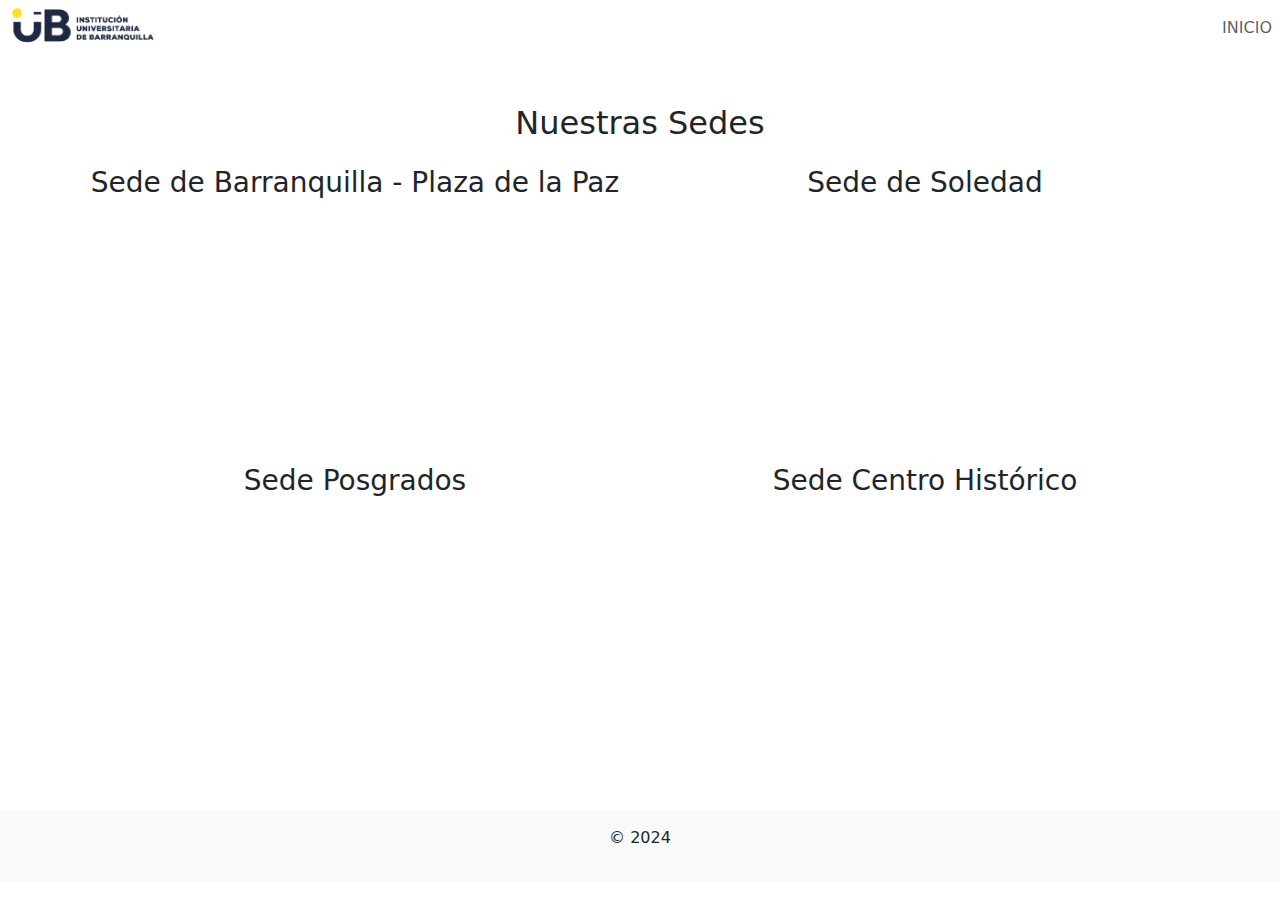
<file: html/ubi.html>
<!DOCTYPE html>
<html lang="es">

<head>
    <meta charset="UTF-8">
    <meta name="viewport" content="width=device-width, initial-scale=1.0">
    <title>Ubicación</title>
    <link rel="stylesheet" href="/css/bootstrap.min.css">
    <link rel="shortcut icon" href="/assets/logo iub.jpeg" type="image/x-icon">
</head>
<body>
    <header class="container-fluid">
        <div class="row">
            <div class="col-md-6">
                <a class="navbar-brand" href="https://www.unibarranquilla.edu.co/" target="_blank">
                    <img src="/assets/logo-itsa.png" alt="Logo de la IUB" height="50">
                </a>
            </div>
            <nav class="col-md-6 navbar navbar-expand-md navbar-light justify-content-end">
                <button class="navbar-toggler" type="button" data-toggle="collapse" data-target="#navbarNav"
                    aria-controls="navbarNav" aria-expanded="false" aria-label="Toggle navigation">
                    <span class="navbar-toggler-icon"></span>
                </button>
                <div class="collapse navbar-collapse justify-content-end" id="navbarNav">
                    <ul class="navbar-nav">
                        <li class="nav-item">
                            <a href="../index.html" class="nav-link">INICIO</a>
                        </li>
                    </ul>
                </div>
            </nav>
        </div>
    </header>
    <main class="py-5">
        <div class="container">
            <h2 class="text-center mb-4">Nuestras Sedes</h2>
            <div class="row">
                <div class="col-lg-6 mb-4">
                    <h3 class="text-center">Sede de Barranquilla - Plaza de la Paz</h3>
                    <div class="embed-responsive embed-responsive-16by9">
                        <iframe class="embed-responsive-item"
                            src="https://www.google.com/maps/embed?pb=!1m18!1m12!1m3!1d3916.6910877563214!2d-74.79027352630106!3d10.9866732552832!2m3!1f0!2f0!3f0!3m2!1i1024!2i768!4f13.1!3m3!1m2!1s0x8ef5cff2b82b8815%3A0x4e7910ae3b78e831!2sUnibarranquilla!5e0!3m2!1sen!2sco"
                            width="100%" height="225" style="border:0;" allowfullscreen=""
                            loading="lazy" referrerpolicy="no-referrer-when-downgrade"></iframe>
                    </div>
                </div>
                <div class="col-lg-6 mb-4">
                    <h3 class="text-center">Sede de Soledad</h3>
                    <div class="embed-responsive embed-responsive-16by9">
                        <iframe class="embed-responsive-item"
                            src="https://www.google.com/maps/embed?pb=!1m18!1m12!1m3!1d3917.3721783209817!2d-74.76843412630183!3d10.93523325624713!2m3!1f0!2f0!3f0!3m2!1i1024!2i768!4f13.1!3m3!1m2!1s0x8ef5cd453b23dfed%3A0xaab989d71edd9f34!2sInstituci%C3%B3n%20Universitaria%20de%20Barranquilla%20IUB!5e0!3m2!1sen!2sco!4v1709120168379!5m2!1sen!2sco"
                            width="100%" height="225" style="border:0;" allowfullscreen=""
                            loading="lazy" referrerpolicy="no-referrer-when-downgrade"></iframe>
                    </div>
                </div>
            </div>
            <div class="row">
                <div class="col-lg-6 mb-4">
                    <h3 class="text-center">Sede Posgrados</h3>
                    <div class="embed-responsive embed-responsive-16by9">
                        <iframe class="embed-responsive-item"
                            src="https://www.google.com/maps/embed?pb=!1m18!1m12!1m3!1d3916.5260468599827!2d-74.79956882630088!3d10.999102355049663!2m3!1f0!2f0!3f0!3m2!1i1024!2i768!4f13.1!3m3!1m2!1s0x8ef42d7f5f0d91cb%3A0x2636627649761d08!2sSede%20Posgrados%20Unibarranquilla!5e0!3m2!1sen!2sco!4v1709120195129!5m2!1sen!2sco"
                            width="100%" height="225" style="border:0;" allowfullscreen=""
                            loading="lazy" referrerpolicy="no-referrer-when-downgrade"></iframe>
                    </div>
                </div>
                <div class="col-lg-6 mb-4">
                    <h3 class="text-center">Sede Centro Histórico</h3>
                    <div class="embed-responsive embed-responsive-16by9">
                        <iframe class="embed-responsive-item"
                            src="https://www.google.com/maps/embed?pb=!1m18!1m12!1m3!1d411.69254465834024!2d-74.78259807474024!3d10.985879125816552!2m3!1f0!2f0!3f0!3m2!1i1024!2i768!4f13.1!3m3!1m2!1s0x8ef42d62f4c63061%3A0x9a11c3dae935190e!2sIUB%20-%20SEDE%20CENTRO%20HIST%C3%93RICO!5e0!3m2!1sen!2sco!4v1709120120941!5m2!1sen!2sco"
                            width="100%" height="225" style="border:0;" allowfullscreen=""
                            loading="lazy" referrerpolicy="no-referrer-when-downgrade"></iframe>
                    </div>
                </div>
            </div>
        </div>
    </main>
    <footer class="bg-light text-dark text-center py-3">
        <p>&copy; 2024</p>
    </footer>
    <script src="/js/bootstrap.bundle.min.js"></script>
    <script src="https://code.jquery.com/jquery-3.2.1.slim.min.js"
        integrity="sha384-KJ3o2DKtIkvYIK3UENzmM7KCkRr/rE9/Qpg6aAZGJwFDMVNA/GpGFF93hXpG5KkN"
        crossorigin="anonymous"></script>
    <script src="https://cdnjs.cloudflare.com/ajax/libs/popper.js/1.12.9/umd/popper.min.js"
        integrity="sha384-ApNbgh9B+Y1QKtv3Rn7W3mgPxhU9K/ScQsAP7hUibX39j7fakFPskvXusvfa0b4Q"
        crossorigin="anonymous"></script>
    <script src="https://maxcdn.bootstrapcdn.com/bootstrap/4.0.0/js/bootstrap.min.js"
        integrity="sha384-JZR6Spejh4U02d8jOt6vLEHfe/JQGiRRSQQxSfFWpi1MquVdAyjUar5+76PVCmYl"
        crossorigin="anonymous"></script>
</body>
</html>
</file>
<file: css/estilo_index.css>
body {
    font-family: 'Segoe UI', Tahoma, Geneva, Verdana, sans-serif;
    margin: 0;
    padding: 0;
    background-color: #f9f8ff;
}

header {
    display: flex;
    justify-content: space-between;
    align-items: center;
    padding: 0.5em;
    box-shadow: 0 2px 5px rgba(0, 0, 0, 0.1);
}

.header-img img {
    height: 50px;
}

.navbar-nav .nav-link {
    margin-right: auto !important;
}

h1 {
    margin: 0;
    font-size: 3em;
    color: #111010;
}

h2 {
    margin: 0;
    color: #111010;
}

.subrayado {
    text-decoration: none;
    color: #333;
}

h3 {
    padding: 5px;
    font-size: medium;
    background-color: #ecea67;
    width: 200px;
    display: flex;
    justify-content: center;
    border-radius: 13px;
    align-items: center;
    cursor: pointer;
}

.text {
    justify-content: flex-end;  /* Cambié la propiedad a flex-end */
    color: #0c0c0c;
    font-weight: bold;
}

nav {
    display: flex;
    gap: 20px;
}

nav a {
    text-decoration: none;
    color: #7eaebe;
    font-weight: bold;
    transition: color 0.3s;
}

nav a:hover {
    color: #005572;
}

main {
    display: flex;
    justify-content: space-around;
    align-items: center;
    padding: 20px 50px;
}

.navbar-nav .nav-link {
    margin-right: auto !important;
}

nav {
    display: flex;
    gap: 20px;
}

/* Añade este estilo para alinear a la izquierda */
.navbar-nav {
    margin-left: auto;
}


    form {
        background-color: #fff9f9;
        padding: 25px;
        border-radius: 20px;
        box-shadow: 0 0 10px rgba(0, 0, 0, 0.1);
        width: 300px;
    }

    label {
        display: block;
        margin-bottom: 15px;
        color: #333536;
    }

    .icon-eye {
        cursor: pointer;
        position: absolute;
        right: 70px;
        top: 57%;
        transform: translateY(-50%);
    }

    .centrar {
        text-align: center;
        margin: auto;
    }

    input {
        width: calc(100% - 20px);
        padding: 15px;
        margin-bottom: 20px;
        border: 1px solid #d1d4d6;
        border-radius: 8px;
        outline: none;
    }

    .txt_form {
        font-weight: bold;
        text-align: center;
        font-size: 20px;
        margin-bottom: 20px;
    }

    .recuerdame_label {
        display: flex;
        align-items: center;
        font-size: 14px;
        margin-top: 15px;
    }

    button {
        background-color: #6d8ed6;
        color: #fff;
        padding: 15px 20px;
        border: none;
        border-radius: 4px;
        cursor: pointer;
        font-size: 16px;
        letter-spacing: 1px;
        transition: background-color 0.3s;
    }

    button:hover {
        background-color: #092970;
    }

    .footer_design {
        display: inline-block;
        text-decoration: none;
        font-size: medium;
        background-color: #fdf7f7;
        width: 200px;
        border-radius: 13px;
    }

    footer {
        padding: 10px;
        background-color: #f4f4fa;
        border-radius: 13px;
        text-align: center;
        position: fixed;
        bottom: 0;
        left: 0;
        right: 0;
        box-shadow: 0 2px 5px rgba(5, 5, 5, 0.1);
        word-spacing: 74px;
        border-top: 2px solid #d6d6e2;
    }

    footer a {
        text-decoration: none;
        color: #666152;
        margin: 0 10px;
        font-weight: bold;
        background-color: #f2f3f8;
        padding: 5px 10px;
        border-radius: 5px;
    }

    .footer_design:hover {
        color: #092970;
    }
</file>
<file: css/registrarse.css>
@import url('https://fonts.googleapis.com/css2?family=Montserrat:wght@300;400;500;600;700&display=swap');

* {
    margin: 0;
    padding: 0;
    box-sizing: border-box;
    font-family: 'Montserrat', sans-serif;
}

body {
    background-color: #c9d6ff;
    background: linear-gradient(to right, #e2e2e2, #c9d6ff);
    display: flex;
    align-items: center;
    justify-content: center;
    flex-direction: column;
    height: 100vh;
}

.container {
    background-color: #fff;
    border-radius: 30px;
    box-shadow: 0 5px 15px rgba(0, 0, 0, 0.35);
    position: relative;
    overflow: hidden;
    width: 768px;
    max-width: 100%;
    min-height: 480px;
    transition: all 0.6s ease-in-out;
}

.container p {
    font-size: 14px;
    line-height: 20px;
    letter-spacing: 0.3px;
    margin: 20px 0;
}

.container span {
    font-size: 12px;
}

.container a {
    color: #333;
    font-size: 13px;
    text-decoration: none;
    margin: 15px 0 10px;
}

.container button {
    background-color: #30a9ce;
    color: #fff;
    font-size: 12px;
    padding: 10px 45px;
    border: 1px solid transparent;
    border-radius: 8px;
    font-weight: 600;
    letter-spacing: 0.5px;
    text-transform: uppercase;
    margin-top: 10px;
    cursor: pointer;
}

.container button.hidden {
    background-color: transparent;
    border-color: #fff;
}

.container form {
    background-color: #fff;
    display: flex;
    align-items: center;
    justify-content: center;
    flex-direction: column;
    padding: 0 40px;
    height: 100%;
}

.container input {
    background-color: #eee;
    border: none;
    margin: 8px 0;
    padding: 10px 15px;
    font-size: 13px;
    border-radius: 8px;
    width: 100%;
    outline: none;
}

.form-container {
    position: absolute;
    top: 0;
    height: 100%;
    transition: all 0.6s ease-in-out;
}


@media (max-width: 768px) {
    /* Ajustes para pantallas más pequeñas */
    .container {
        width: 100%; /* Ancho completo en pantallas más pequeñas */
    }

    .form-container {
        width: 100%; /* Ancho completo en pantallas más pequeñas */
    }

    .sign-in,
    .sign-up {
        width: 100%; /* Ajuste para ocupar el 100% del ancho en pantallas pequeñas */
    }

    .container.active .sign-in,
    .container.active .sign-up {
        transform: translateX(0);
    }

    .toggle-container {
        left: 0;
        width: 100%; /* Ancho completo en pantallas más pequeñas */
        border-radius: 0; /* Sin redondeo en las esquinas en pantallas más pequeñas */
    }

    .container.active .toggle-container {
        transform: translateX(0);
        border-radius: 0; /* Sin redondeo en las esquinas en pantallas más pequeñas */
    }

    .toggle {
        transform: translateX(0);
    }
}

@media (min-width: 576px) {
    /* Ajustes para pantallas más grandes (Bootstrap sm) */
    .container {
        width: 576px; /* Ancho máximo para mantener consistencia con Bootstrap */
    }
}


body{
    background-color: #c9d6ff;
    background: linear-gradient(to right, #e2e2e2, #c9d6ff);
    display: flex;
    align-items: center;
    justify-content: center;
    flex-direction: column;
    height: 100vh;
}

.container{
    background-color: #fff;
    border-radius: 30px;
    box-shadow: 0 5px 15px rgba(0, 0, 0, 0.35);
    position: relative;
    overflow: hidden;
    width: 768px;
    max-width: 100%;
    min-height: 480px;
}

.container p{
    font-size: 14px;
    line-height: 20px;
    letter-spacing: 0.3px;
    margin: 20px 0;
}

.container span{
    font-size: 12px;
}

.container a{
    color: #333;
    font-size: 13px;
    text-decoration: none;
    margin: 15px 0 10px;
}

.container button{
    background-color: #30a9ce;
    color: #fff;
    font-size: 12px;
    padding: 10px 45px;
    border: 1px solid transparent;
    border-radius: 8px;
    font-weight: 600;
    letter-spacing: 0.5px;
    text-transform: uppercase;
    margin-top: 10px;
    cursor: pointer;
}

.container button.hidden{
    background-color: transparent;
    border-color: #fff;
}

.container form{
    background-color: #fff;
    display: flex;
    align-items: center;
    justify-content: center;
    flex-direction: column;
    padding: 0 40px;
    height: 100%;
}

.container input{
    background-color: #eee;
    border: none;
    margin: 8px 0;
    padding: 10px 15px;
    font-size: 13px;
    border-radius: 8px;
    width: 100%;
    outline: none;
}

.form-container{
    position: absolute;
    top: 0;
    height: 100%;
    transition: all 0.6s ease-in-out;
}

.sign-in{
    left: 0;
    width: 50%;
    z-index: 2;
}

.container.active .sign-in{
    transform: translateX(100%);
}

.sign-up{
    left: 0;
    width: 50%;
    opacity: 0;
    z-index: 1;
}

.container.active .sign-up{
    transform: translateX(100%);
    opacity: 1;
    z-index: 5;
    animation: move 0.6s;
}

@keyframes move{
    0%, 49.99%{
        opacity: 0;
        z-index: 1;
    }
    50%, 100%{
        opacity: 1;
        z-index: 5;
    }
}

.social-icons{
    margin: 20px 0;
}

.social-icons a{
    border: 1px solid #ccc;
    border-radius: 20%;
    display: inline-flex;
    justify-content: center;
    align-items: center;
    margin: 0 3px;
    width: 40px;
    height: 40px;
}

.toggle-container{
    position: absolute;
    top: 0;
    left: 50%;
    width: 50%;
    height: 100%;
    overflow: hidden;
    transition: all 0.6s ease-in-out;
    border-radius: 150px 0 0 100px;
    z-index: 1000;
}

.container.active .toggle-container{
    transform: translateX(-100%);
    border-radius: 0 150px 100px 0;
}

.toggle{
    background-color: #2d7085;
    height: 100%;
    background: linear-gradient(to right, #5c8bc0, #2d7085);
    color: #fff;
    position: relative;
    left: -100%;
    height: 100%;
    width: 200%;
    transform: translateX(0);
    transition: all 0.6s ease-in-out;
}

.container.active .toggle{
    transform: translateX(50%);
}

.toggle-panel{
    position: absolute;
    width: 50%;
    height: 100%;
    display: flex;
    align-items: center;
    justify-content: center;
    flex-direction: column;
    padding: 0 30px;
    text-align: center;
    top: 0;
    transform: translateX(0);
    transition: all 0.6s ease-in-out;
}

.toggle-left{
    transform: translateX(-200%);
}

.container.active .toggle-left{
    transform: translateX(0);
}

.toggle-right{
    right: 0;
    transform: translateX(0);
}

.container.active .toggle-right{
    transform: translateX(200%);
}

/* ... Tu código anterior ... */

/* Añadir estilos para pantallas más pequeñas */

@media (max-width: 768px) {
    .container {
        width: 100%;
        border-radius: 0;
        box-shadow: none;
    }

    .container form {
        padding: 0 20px; /* Reducir el padding en pantallas más pequeñas */
    }

    .container input,
    .container button {
        width: 100%;
    }

    .form-container {
        width: 100%;
    }

    .toggle-container {
        border-radius: 0;
    }

    .toggle {
        width: 100%;
        left: 0;
    }

    .toggle-panel {
        width: 100%;
        padding: 0 15px;
    }

    .toggle-left,
    .toggle-right {
        transform: translateX(0);
    }
}

@media (max-width: 768px) {
    .container {
        width: 100%;
        border-radius: 0;
        box-shadow: none;
    }

    .container form {
        padding: 0 20px; /* Reducir el padding en pantallas más pequeñas */
    }

    .container input,
    .container button {
        width: 100%;
    }

    .form-container {
        width: 100%;
    }

    .toggle-container {
        border-radius: 0;
    }

    .toggle {
        width: 100%;
        left: 0;
    }

    .toggle-panel {
        width: 100%;
        padding: 0 15px;
    }

    .toggle-left,
    .toggle-right {
        transform: translateX(0);
    }
}

@media (max-width: 576px) {
    .container {
        width: 100%;
        border-radius: 0;
        box-shadow: none;
    }

    .container form {
        padding: 0 15px; /* Reducir el padding en pantallas más pequeñas */
    }

    .container input,
    .container button {
        width: 100%;
    }

    .form-container {
        width: 100%;
    }

    .toggle-container {
        border-radius: 0;
    }

    .toggle {
        width: 100%;
        left: 0;
    }

    .toggle-panel {
        width: 100%;
        padding: 0 10px;
    }

    .toggle-left,
    .toggle-right {
        transform: translateX(0);
    }
}


@keyframes move {
    0%, 49.99% {
        opacity: 0;
        z-index: 1;
    }
    50%, 100% {
        opacity: 1;
        z-index: 5;
    }
}
</file>
